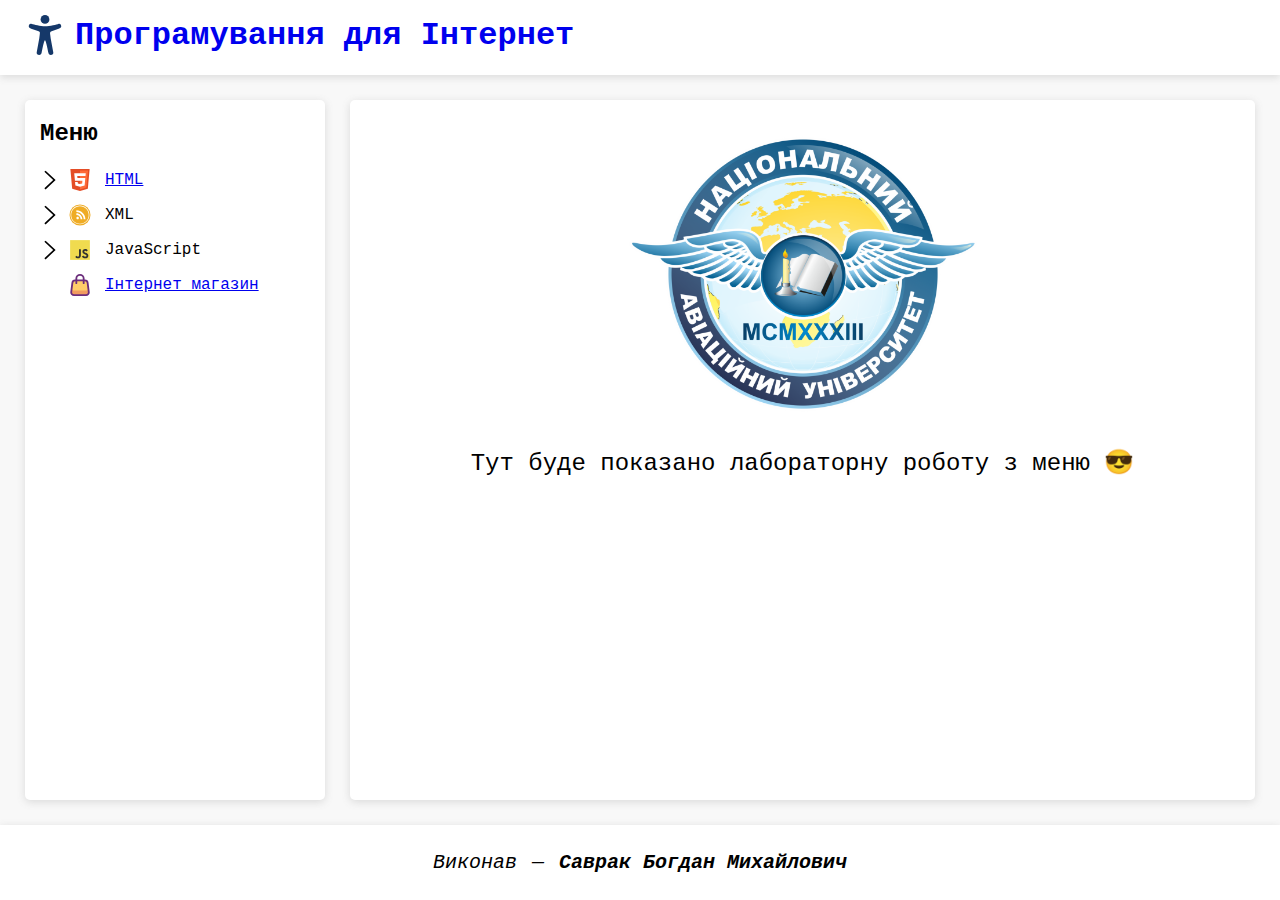
<file: index.html>
<!DOCTYPE html>
<html lang="ua">
    <head>
        <meta charset="UTF-8" />
        <link rel="icon" href="assets/accessibility.svg" />
        <meta name="viewport" content="width=device-width, initial-scale=1" />
        <meta name="theme-color" content="#000000" />
        <meta name="description" content="Програмування для Інтернет" />
        <link rel="stylesheet" href="style.css" />
        <title>Програмування для Інтернет</title>
    </head>
    <body class="page">
        <header class="page__header">
            <a href="./index.html">
                <h1 class="logo">
                    <img
                        class="logo__icon"
                        src="assets/accessibility.svg"
                        width="40px"
                        height="40px"
                        alt=""
                        aria-hidden="true"
                    />
                    <span class="logo__text">Програмування для Інтернет</span>
                </h1>
            </a>
        </header>
        <nav class="page__nav" aria-label="Меню">
            <h2 class="page__menu-title">Меню</h2>
            <iframe src="./component/menu/menu.html" name="menu" title="Меню">
            </iframe>
        </nav>
        <main class="page__main">
            <iframe
                name="content"
                title="Виконання лабораторних робіт"
                src="./component/not-selected/not-selected.html"
            >
            </iframe>
        </main>
        <footer class="page__footer">
            <address class="author">
                <span>Виконав</span> <span> — </span>
                <strong>Саврак Богдан Михайлович</strong>
            </address>
        </footer>
    </body>
</html>
</file>
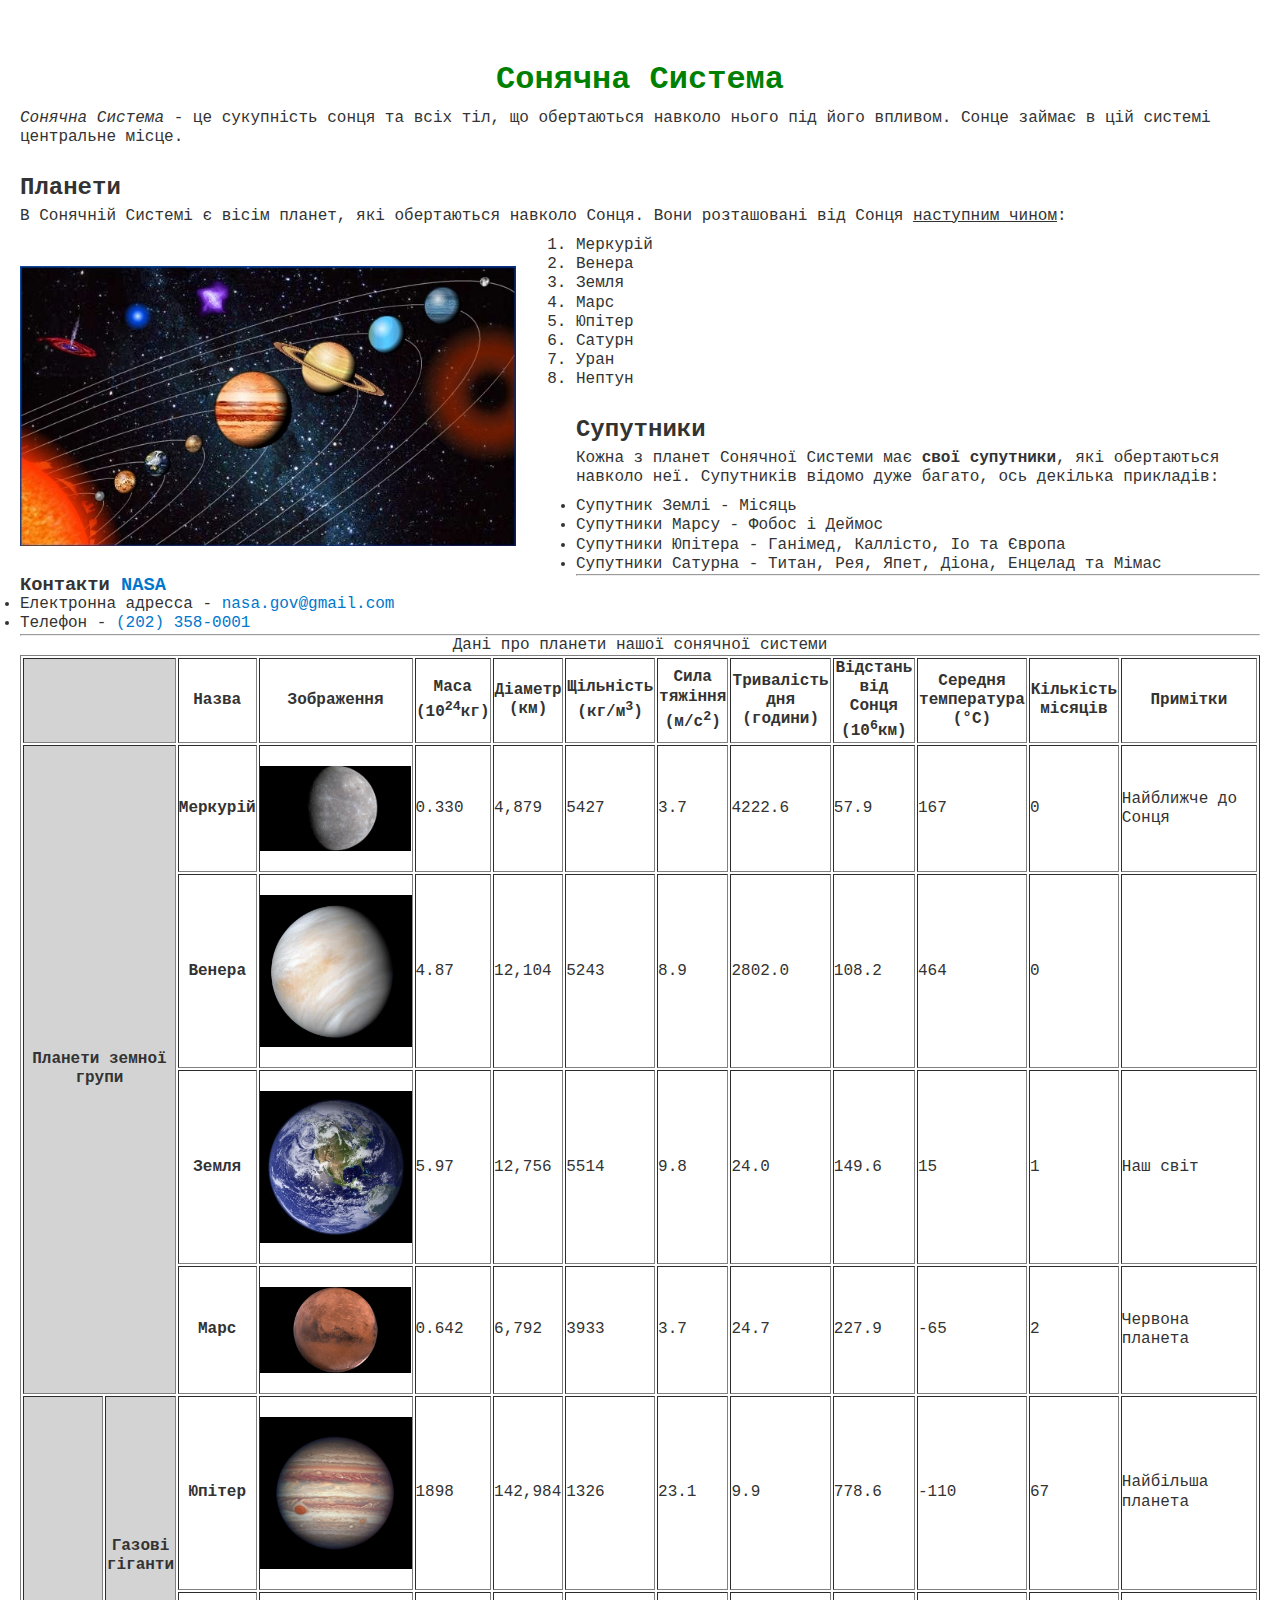
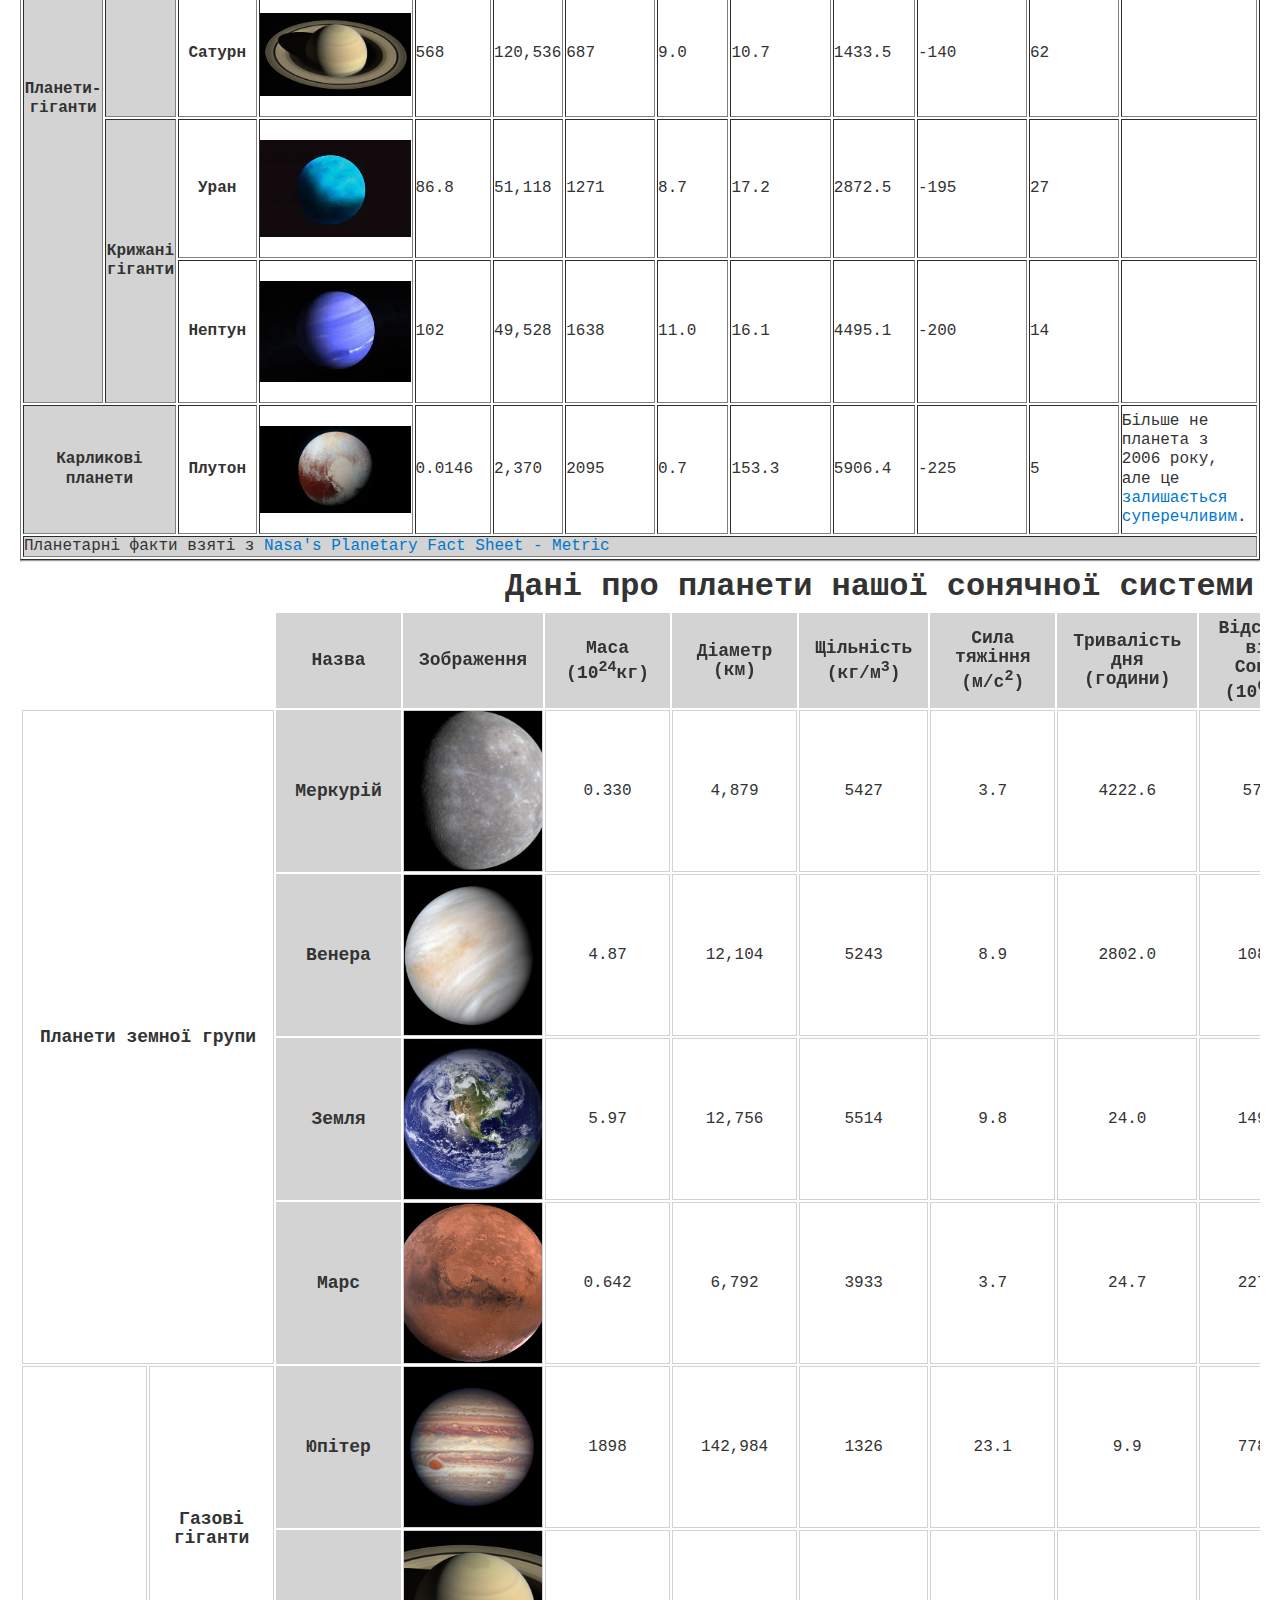
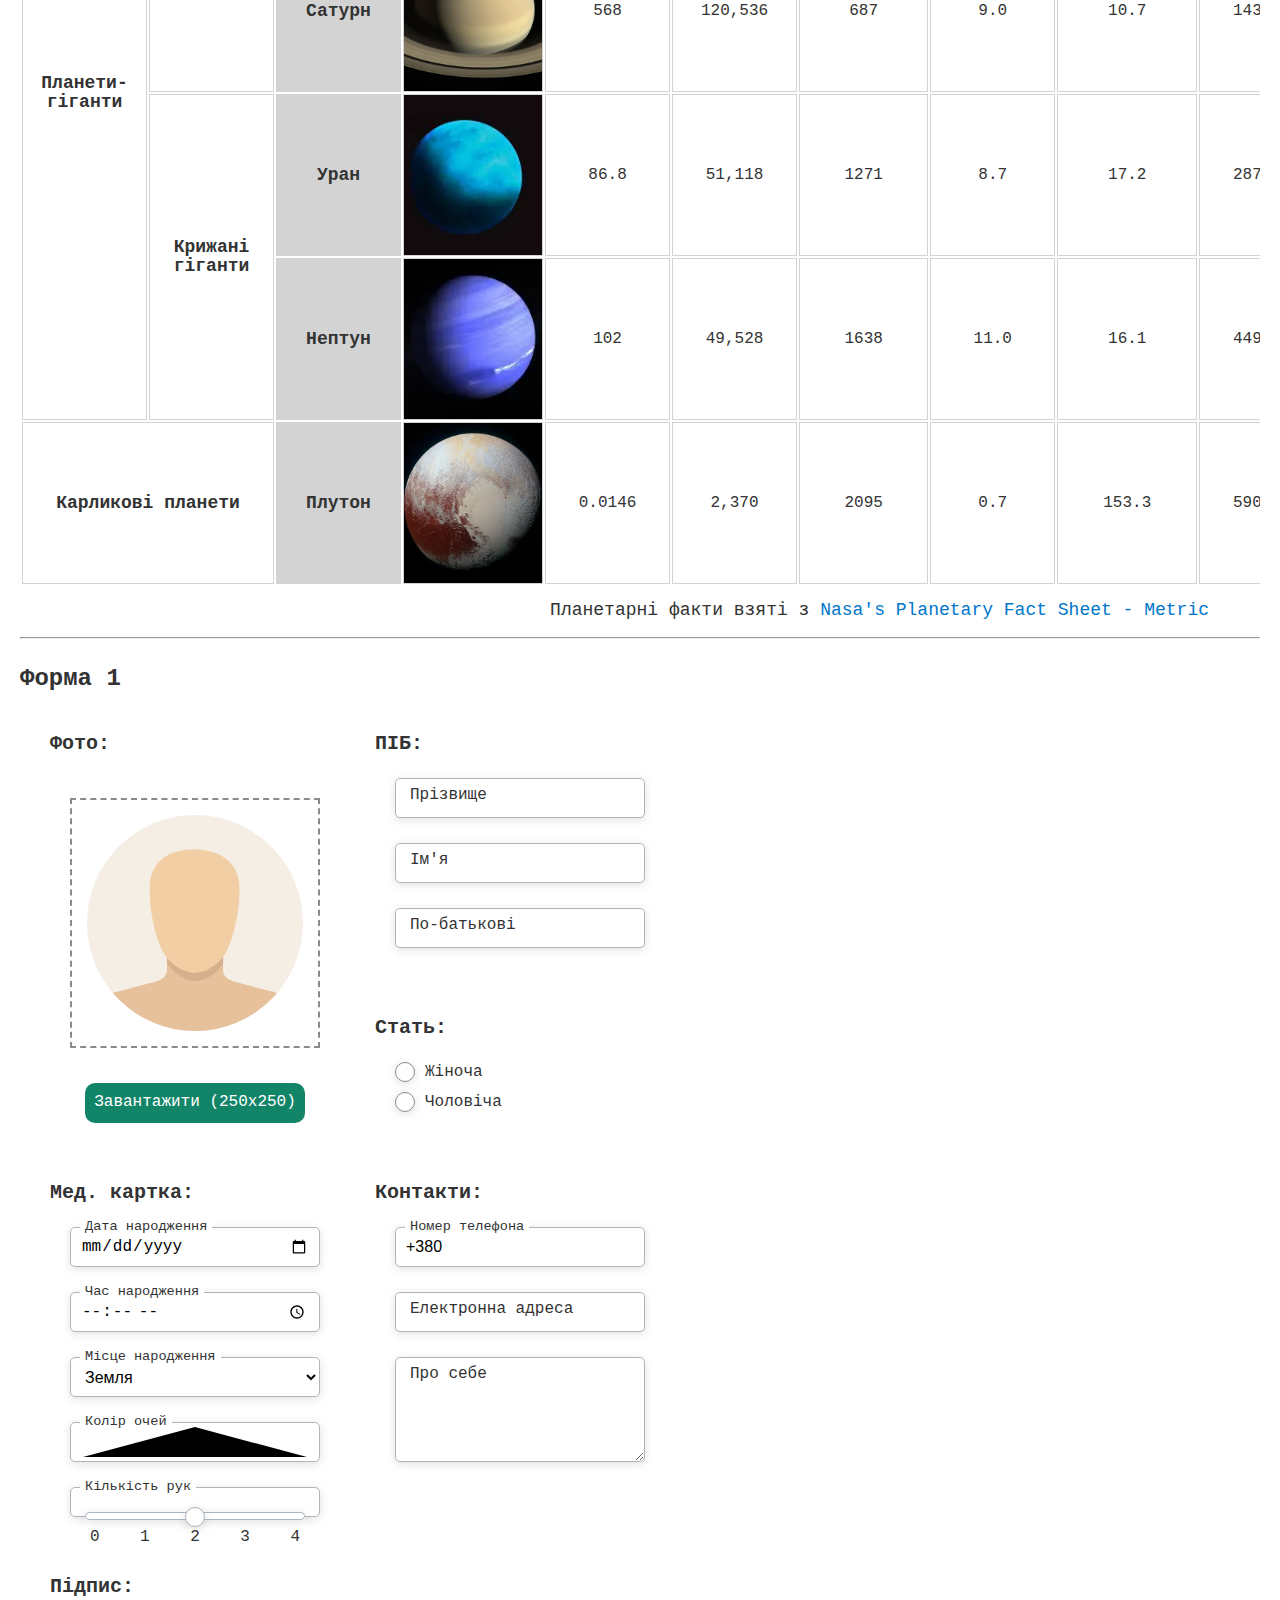
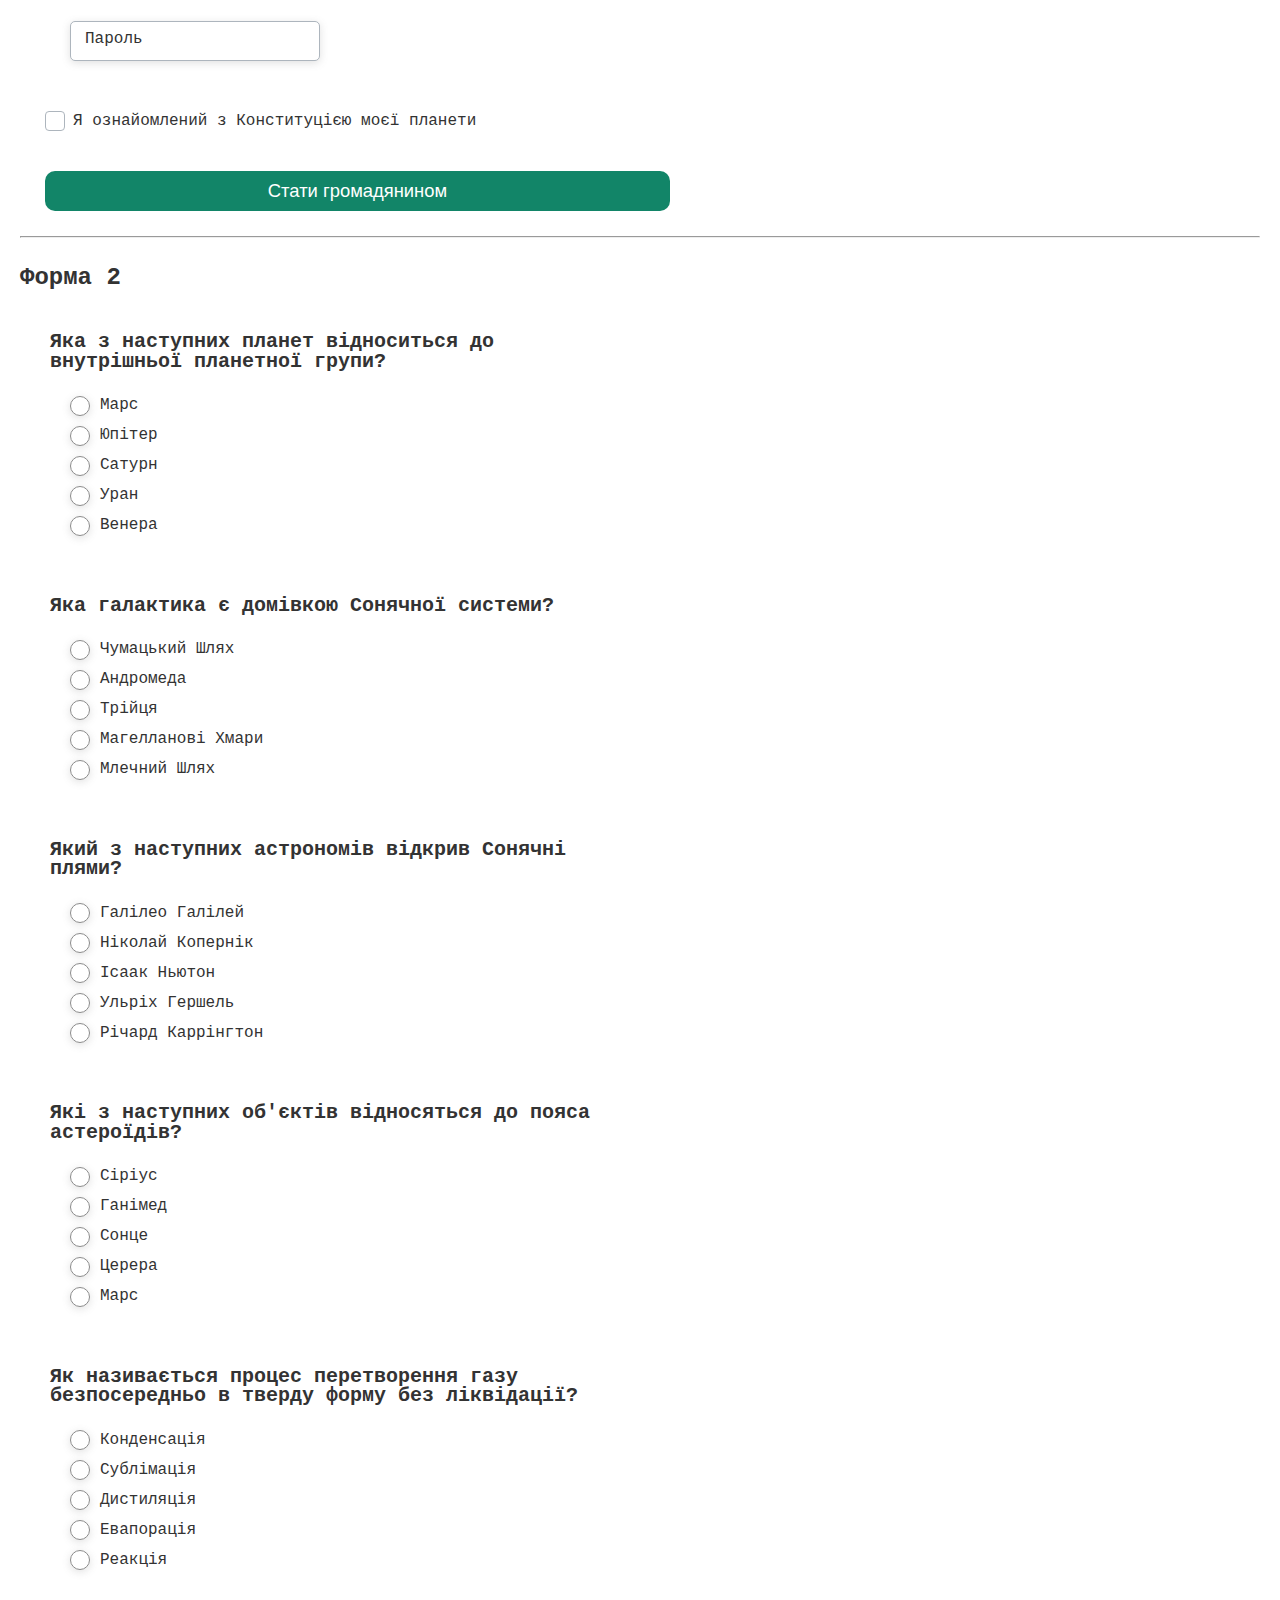
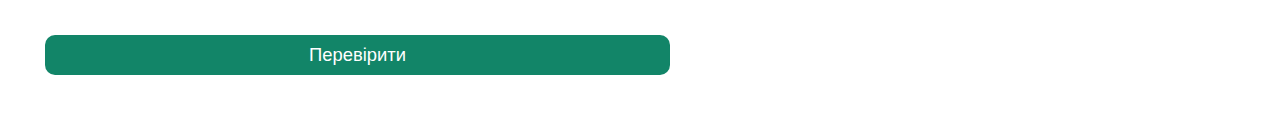
<file: html/index.html>
<!DOCTYPE html>
<html lang="uk-UA">
    <head>
        <meta charset="UTF-8" />

        <title>Сонячна Система</title>

        <link rel="stylesheet" href="./style/formating.css" />
        <link rel="stylesheet" href="./style/table.css" />
        <link rel="stylesheet" href="./style/form.css" />

        <script src="./script.js" type="module"></script>
    </head>
    <body>
        <h1 id="formating">Сонячна Система</h1>
        <p>
            <dfn>Сонячна Система</dfn> - це сукупність сонця та всіх тіл, що
            обертаються навколо нього під його впливом. Сонце займає в цій
            системі центральне місце.
        </p>
        <h2>Планети</h2>
        <p>
            В Сонячній Системі є вісім планет, які обертаються навколо Сонця.
            Вони розташовані від Сонця <u>наступним чином</u>:
        </p>
        <img
            class="left"
            src="../assets/planets/solarsystem.webp"
            alt="Сонячна Система"
        />
        <ol>
            <li>Меркурій</li>
            <li>Венера</li>
            <li>Земля</li>
            <li>Марс</li>
            <li>Юпітер</li>
            <li>Сатурн</li>
            <li>Уран</li>
            <li>Нептун</li>
        </ol>
        <h2>Супутники</h2>
        <p>
            Кожна з планет Сонячної Системи має <strong>свої супутники</strong>,
            які обертаються навколо неї. Супутників відомо дуже багато, ось
            декілька прикладів:
        </p>
        <ul>
            <li>Супутник Землі - Місяць</li>
            <li>Супутники Марсу - Фобос і Деймос</li>
            <li>Супутники Юпітера - Ганімед, Каллісто, Іо та Європа</li>
            <li>
                Супутники Сатурна - Титан, Рея, Япет, Діона, Енцелад та Мімас
            </li>
        </ul>
        <hr />
        <h3>Контакти <a href="https://www.nasa.gov/">NASA</a></h3>
        <ul>
            <li>
                Електронна адресса -
                <a href="mailto:nasa.gov@gmail.com">nasa.gov@gmail.com</a>
            </li>
            <li>Телефон - <a href="tel:+2023580001">(202) 358-0001</a></li>
        </ul>
        <hr />
        <div class="table-wrapper" id="table">
            <table id="table" border="1px solid lightgray">
                <colgroup>
                    <col style="background-color: lightgray" />
                    <col style="background-color: lightgray" />
                </colgroup>
                <caption>
                    Дані про планети нашої сонячної системи
                </caption>
                <thead>
                    <tr>
                        <td colspan="2"></td>
                        <th scope="col">Назва</th>
                        <th scope="col">Зображення</th>
                        <th scope="col">Маса (10<sup>24</sup>кг)</th>
                        <th scope="col">Діаметр (км)</th>
                        <th scope="col">Щільність (кг/м<sup>3</sup>)</th>
                        <th scope="col">Сила тяжіння (м/с<sup>2</sup>)</th>
                        <th scope="col">Тривалість дня (години)</th>
                        <th scope="col">
                            Відстань від Сонця (10<sup>6</sup>км)
                        </th>
                        <th scope="col">Середня температура (°C)</th>
                        <th scope="col">Кількість місяців</th>
                        <th scope="col">Примітки</th>
                    </tr>
                </thead>
                <tbody>
                    <tr>
                        <th colspan="2" rowspan="4" scope="rowgroup">
                            Планети земної групи
                        </th>
                        <th scope="row">Меркурій</th>
                        <td>
                            <img
                                src="../assets/planets/Mercury.webp"
                                alt="Меркурій"
                            />
                        </td>
                        <td>0.330</td>
                        <td>4,879</td>
                        <td>5427</td>
                        <td>3.7</td>
                        <td>4222.6</td>
                        <td>57.9</td>
                        <td>167</td>
                        <td>0</td>
                        <td>Найближче до Сонця</td>
                    </tr>
                    <tr>
                        <th scope="row">Венера</th>
                        <td>
                            <img
                                src="../assets/planets/Venus.webp"
                                alt="Венера"
                            />
                        </td>
                        <td>4.87</td>
                        <td>12,104</td>
                        <td>5243</td>
                        <td>8.9</td>
                        <td>2802.0</td>
                        <td>108.2</td>
                        <td>464</td>
                        <td>0</td>
                        <td></td>
                    </tr>
                    <tr>
                        <th scope="row">Земля</th>
                        <td>
                            <img
                                src="../assets/planets/Earth.webp"
                                alt="Земля"
                            />
                        </td>
                        <td>5.97</td>
                        <td>12,756</td>
                        <td>5514</td>
                        <td>9.8</td>
                        <td>24.0</td>
                        <td>149.6</td>
                        <td>15</td>
                        <td>1</td>
                        <td>Наш світ</td>
                    </tr>
                    <tr>
                        <th scope="row">Марс</th>
                        <td>
                            <img src="../assets/planets/Mars.webp" alt="Марс" />
                        </td>
                        <td>0.642</td>
                        <td>6,792</td>
                        <td>3933</td>
                        <td>3.7</td>
                        <td>24.7</td>
                        <td>227.9</td>
                        <td>-65</td>
                        <td>2</td>
                        <td>Червона планета</td>
                    </tr>
                    <tr>
                        <th rowspan="4" scope="rowgroup">Планети-гіганти</th>
                        <th rowspan="2" scope="rowgroup">Газові гіганти</th>
                        <th scope="row">Юпітер</th>
                        <td>
                            <img
                                src="../assets/planets/Jupiter.webp"
                                alt="Юпітер"
                            />
                        </td>
                        <td>1898</td>
                        <td>142,984</td>
                        <td>1326</td>
                        <td>23.1</td>
                        <td>9.9</td>
                        <td>778.6</td>
                        <td>-110</td>
                        <td>67</td>
                        <td>Найбільша планета</td>
                    </tr>
                    <tr>
                        <th scope="row">Сатурн</th>
                        <td>
                            <img
                                src="../assets/planets/Saturn.webp"
                                alt="Сатурн"
                            />
                        </td>
                        <td>568</td>
                        <td>120,536</td>
                        <td>687</td>
                        <td>9.0</td>
                        <td>10.7</td>
                        <td>1433.5</td>
                        <td>-140</td>
                        <td>62</td>
                        <td></td>
                    </tr>
                    <tr>
                        <th rowspan="2" scope="rowgroup">Крижані гіганти</th>
                        <th scope="row">Уран</th>
                        <td>
                            <img
                                src="../assets/planets/Uranus.webp"
                                alt="Уран"
                            />
                        </td>
                        <td>86.8</td>
                        <td>51,118</td>
                        <td>1271</td>
                        <td>8.7</td>
                        <td>17.2</td>
                        <td>2872.5</td>
                        <td>-195</td>
                        <td>27</td>
                        <td></td>
                    </tr>
                    <tr>
                        <th scope="row">Нептун</th>
                        <td>
                            <img
                                src="../assets/planets/Neptune.webp"
                                alt="Нептун"
                            />
                        </td>
                        <td>102</td>
                        <td>49,528</td>
                        <td>1638</td>
                        <td>11.0</td>
                        <td>16.1</td>
                        <td>4495.1</td>
                        <td>-200</td>
                        <td>14</td>
                        <td></td>
                    </tr>
                    <tr>
                        <th colspan="2" scope="rowgroup">Карликові планети</th>
                        <th scope="row">Плутон</th>
                        <td>
                            <img
                                src="../assets/planets/Pluton.webp"
                                alt="Плутон"
                            />
                        </td>
                        <td>0.0146</td>
                        <td>2,370</td>
                        <td>2095</td>
                        <td>0.7</td>
                        <td>153.3</td>
                        <td>5906.4</td>
                        <td>-225</td>
                        <td>5</td>
                        <td>
                            Більше не планета з 2006 року, але це
                            <a
                                href="https://www.usatoday.com/story/tech/2014/10/02/pluto-planet-solar-system/16578959/"
                                >залишається суперечливим</a
                            >.
                        </td>
                    </tr>
                </tbody>
                <tfoot>
                    <tr>
                        <td colspan="13">
                            Планетарні факти взяті з
                            <a
                                href="https://nssdc.gsfc.nasa.gov/planetary/factsheet/"
                                lang="en"
                                >Nasa's Planetary Fact Sheet - Metric</a
                            >
                        </td>
                    </tr>
                </tfoot>
            </table>
        </div>

        <hr />
        <div class="table-wrapper" id="css">
            <table class="table">
                <caption>
                    Дані про планети нашої сонячної системи
                </caption>
                <thead>
                    <tr>
                        <td colspan="2"></td>
                        <th scope="col">Назва</th>
                        <th scope="col">Зображення</th>
                        <th scope="col">Маса (10<sup>24</sup>кг)</th>
                        <th scope="col">Діаметр (км)</th>
                        <th scope="col">Щільність (кг/м<sup>3</sup>)</th>
                        <th scope="col">Сила тяжіння (м/с<sup>2</sup>)</th>
                        <th scope="col">Тривалість дня (години)</th>
                        <th scope="col">
                            Відстань від Сонця (10<sup>6</sup>км)
                        </th>
                        <th scope="col">Середня температура (°C)</th>
                        <th scope="col">Кількість місяців</th>
                        <th scope="col">Примітки</th>
                    </tr>
                </thead>
                <tbody>
                    <tr>
                        <th colspan="2" rowspan="4" scope="rowgroup">
                            Планети земної групи
                        </th>
                        <th scope="row">Меркурій</th>
                        <td>
                            <img
                                src="../assets/planets/Mercury.webp"
                                alt="Меркурій"
                            />
                        </td>
                        <td>0.330</td>
                        <td>4,879</td>
                        <td>5427</td>
                        <td>3.7</td>
                        <td>4222.6</td>
                        <td>57.9</td>
                        <td>167</td>
                        <td>0</td>
                        <td>Найближче до Сонця</td>
                    </tr>
                    <tr>
                        <th scope="row">Венера</th>
                        <td>
                            <img
                                src="../assets/planets/Venus.webp"
                                alt="Венера"
                            />
                        </td>
                        <td>4.87</td>
                        <td>12,104</td>
                        <td>5243</td>
                        <td>8.9</td>
                        <td>2802.0</td>
                        <td>108.2</td>
                        <td>464</td>
                        <td>0</td>
                        <td></td>
                    </tr>
                    <tr>
                        <th scope="row">Земля</th>
                        <td>
                            <img
                                src="../assets/planets/Earth.webp"
                                alt="Земля"
                            />
                        </td>
                        <td>5.97</td>
                        <td>12,756</td>
                        <td>5514</td>
                        <td>9.8</td>
                        <td>24.0</td>
                        <td>149.6</td>
                        <td>15</td>
                        <td>1</td>
                        <td>Наш світ</td>
                    </tr>
                    <tr>
                        <th scope="row">Марс</th>
                        <td>
                            <img src="../assets/planets/Mars.webp" alt="Марс" />
                        </td>
                        <td>0.642</td>
                        <td>6,792</td>
                        <td>3933</td>
                        <td>3.7</td>
                        <td>24.7</td>
                        <td>227.9</td>
                        <td>-65</td>
                        <td>2</td>
                        <td>Червона планета</td>
                    </tr>
                    <tr>
                        <th rowspan="4" scope="rowgroup">Планети-гіганти</th>
                        <th rowspan="2" scope="rowgroup">Газові гіганти</th>
                        <th scope="row">Юпітер</th>
                        <td>
                            <img
                                src="../assets/planets/Jupiter.webp"
                                alt="Юпітер"
                            />
                        </td>
                        <td>1898</td>
                        <td>142,984</td>
                        <td>1326</td>
                        <td>23.1</td>
                        <td>9.9</td>
                        <td>778.6</td>
                        <td>-110</td>
                        <td>67</td>
                        <td>Найбільша планета</td>
                    </tr>
                    <tr>
                        <th scope="row">Сатурн</th>
                        <td>
                            <img
                                src="../assets/planets/Saturn.webp"
                                alt="Сатурн"
                            />
                        </td>
                        <td>568</td>
                        <td>120,536</td>
                        <td>687</td>
                        <td>9.0</td>
                        <td>10.7</td>
                        <td>1433.5</td>
                        <td>-140</td>
                        <td>62</td>
                        <td></td>
                    </tr>
                    <tr>
                        <th rowspan="2" scope="rowgroup">Крижані гіганти</th>
                        <th scope="row">Уран</th>
                        <td>
                            <img
                                src="../assets/planets/Uranus.webp"
                                alt="Уран"
                            />
                        </td>
                        <td>86.8</td>
                        <td>51,118</td>
                        <td>1271</td>
                        <td>8.7</td>
                        <td>17.2</td>
                        <td>2872.5</td>
                        <td>-195</td>
                        <td>27</td>
                        <td></td>
                    </tr>
                    <tr>
                        <th scope="row">Нептун</th>
                        <td>
                            <img
                                src="../assets/planets/Neptune.webp"
                                alt="Нептун"
                            />
                        </td>
                        <td>102</td>
                        <td>49,528</td>
                        <td>1638</td>
                        <td>11.0</td>
                        <td>16.1</td>
                        <td>4495.1</td>
                        <td>-200</td>
                        <td>14</td>
                        <td></td>
                    </tr>
                    <tr>
                        <th colspan="2" scope="rowgroup">Карликові планети</th>
                        <th scope="row">Плутон</th>
                        <td>
                            <img
                                src="../assets/planets/Pluton.webp"
                                alt="Плутон"
                            />
                        </td>
                        <td>0.0146</td>
                        <td>2,370</td>
                        <td>2095</td>
                        <td>0.7</td>
                        <td>153.3</td>
                        <td>5906.4</td>
                        <td>-225</td>
                        <td>5</td>
                        <td>
                            Більше не планета з 2006 року, але це
                            <a
                                href="https://www.usatoday.com/story/tech/2014/10/02/pluto-planet-solar-system/16578959/"
                                >залишається суперечливим</a
                            >.
                        </td>
                    </tr>
                </tbody>
                <tfoot>
                    <tr>
                        <td colspan="13">
                            Планетарні факти взяті з
                            <a
                                href="https://nssdc.gsfc.nasa.gov/planetary/factsheet/"
                                lang="en"
                                >Nasa's Planetary Fact Sheet - Metric</a
                            >
                        </td>
                    </tr>
                </tfoot>
            </table>
        </div>
        <hr />
        <h2 id="form">Форма 1</h2>
        <form class="form" name="citizen" novalidate>
            <fieldset class="fieldset fieldset_photo">
                <legend class="fieldset__title">Фото:</legend>
                <div class="field-wrapper field-wrapper_file">
                    <img
                        class="field-wrapper__photo"
                        id="imgPhoto"
                        src="../assets/avatar.svg"
                        width="250"
                        height="250"
                        alt="Вибране фото"
                    />

                    <input
                        class="field-wrapper__field"
                        type="file"
                        accept="image/*"
                        name="photo"
                        id="photo"
                        required
                    />

                    <label class="field-wrapper__field-name" for="photo">
                        Завантажити (250x250)
                    </label>

                    <span
                        class="field-wrapper__error field-wrapper__error_empty"
                        aria-live="assertive"
                        id="error_photo_empty"
                    >
                        Обов'язково завантажте своє фото
                    </span>
                </div>
            </fieldset>

            <fieldset class="fieldset">
                <legend class="fieldset__title">ПІБ:</legend>

                <div class="field-wrapper field-wrapper_text">
                    <input
                        class="field-wrapper__field"
                        type="text"
                        name="last_name"
                        id="last_name"
                        pattern="^[А-Яа-яІіЇїЄє '].*$"
                        minlength="2"
                        maxlength="100"
                        placeholder="Прізвище"
                        required
                    />
                    <label class="field-wrapper__field-name" for="last_name">
                        Прізвище
                    </label>

                    <span
                        class="field-wrapper__error field-wrapper__error_empty"
                        id="error_last_name_empty"
                        aria-live="assertive"
                    >
                        Заповніть це поле
                    </span>

                    <span
                        class="field-wrapper__error field-wrapper__error_length"
                        id="error_last_name_length"
                        aria-live="assertive"
                    >
                        Від 2 до 100 символів
                    </span>

                    <span
                        class="field-wrapper__error field-wrapper__error_pattern"
                        id="error_last_name_pattern"
                        aria-live="assertive"
                    >
                        Дозволена кирилиця, пробіл та апостроф
                    </span>
                </div>

                <div class="field-wrapper field-wrapper_text">
                    <input
                        class="field-wrapper__field"
                        type="text"
                        name="first_name"
                        id="first_name"
                        pattern="^[А-Яа-яІіЇїЄє '].*$"
                        minlength="3"
                        maxlength="100"
                        placeholder="Ім'я"
                        required
                    />

                    <label class="field-wrapper__field-name" for="first_name">
                        Ім'я
                    </label>

                    <span
                        class="field-wrapper__error field-wrapper__error_empty"
                        id="error_first_name_empty"
                        aria-live="assertive"
                    >
                        Заповніть це поле
                    </span>

                    <span
                        class="field-wrapper__error field-wrapper__error_length"
                        id="error_first_name_length"
                        aria-live="assertive"
                    >
                        Від 2 до 100 символів
                    </span>

                    <span
                        class="field-wrapper__error field-wrapper__error_pattern"
                        id="error_first_name_pattern"
                        aria-live="assertive"
                    >
                        Дозволена кирилиця, пробіл та апостроф
                    </span>
                </div>

                <div class="field-wrapper field-wrapper_text">
                    <input
                        class="field-wrapper__field"
                        type="text"
                        name="father_name"
                        id="father_name"
                        pattern="^[А-Яа-яІіЇїЄє '].*$"
                        minlength="3"
                        maxlength="100"
                        placeholder="По-батькові"
                        required
                    />
                    <label class="field-wrapper__field-name" for="father_name">
                        По-батькові
                    </label>

                    <span
                        class="field-wrapper__error field-wrapper__error_empty"
                        id="error_father_name_empty"
                        aria-live="assertive"
                    >
                        Заповніть це поле
                    </span>

                    <span
                        class="field-wrapper__error field-wrapper__error_length"
                        id="error_father_name_length"
                        aria-live="assertive"
                    >
                        Від 2 до 100 символів
                    </span>

                    <span
                        class="field-wrapper__error field-wrapper__error_pattern"
                        id="error_father_name_pattern"
                        aria-live="assertive"
                    >
                        Дозволена кирилиця, пробіл та апостроф
                    </span>
                </div>
            </fieldset>

            <fieldset class="fieldset">
                <legend class="fieldset__title">Стать:</legend>

                <div class="field-wrapper field-wrapper_radio">
                    <input
                        class="field-wrapper__field"
                        type="radio"
                        name="sex"
                        id="woman"
                        value="woman"
                        aria-errormessage="errorSex"
                        required
                    />
                    <label class="field-wrapper__field-name" for="woman">
                        Жіноча
                    </label>

                    <input
                        class="field-wrapper__field"
                        type="radio"
                        name="sex"
                        id="man"
                        value="man"
                        aria-errormessage="errorSex"
                        required
                    />
                    <label class="field-wrapper__field-name" for="man">
                        Чоловіча
                    </label>

                    <span
                        class="field-wrapper__error field-wrapper__error_empty"
                        id="error_sex_empty"
                        aria-live="assertive"
                    >
                        Виберіть стать
                    </span>
                </div>
            </fieldset>

            <fieldset class="fieldset">
                <legend class="fieldset__title">Мед. картка:</legend>

                <div class="field-wrapper field-wrapper_date">
                    <input
                        class="field-wrapper__field"
                        type="date"
                        name="birthday"
                        id="birthday"
                        placeholder="Дата народження"
                        min="1900-01-01"
                        max="2004-12-31"
                        required
                    />

                    <label class="field-wrapper__field-name" for="birthday">
                        Дата народження
                    </label>

                    <span
                        class="field-wrapper__error field-wrapper__error_range"
                        id="error_birthday_range"
                        aria-live="assertive"
                    >
                        Допустимо від 1900 до 2004
                    </span>

                    <span
                        class="field-wrapper__error field-wrapper__error_empty"
                        id="error_birthday_empty"
                        aria-live="assertive"
                    >
                        Заповніть це поле
                    </span>
                </div>

                <div class="field-wrapper field-wrapper_time">
                    <input
                        class="field-wrapper__field"
                        type="time"
                        name="birthday_time"
                        id="birthday_time"
                        placeholder="Час народження"
                        required
                    />
                    <label
                        class="field-wrapper__field-name"
                        for="birthday_time"
                    >
                        Час народження
                    </label>
                    <span
                        class="field-wrapper__error field-wrapper__error_empty"
                        id="error_birthday_time_empty"
                        aria-live="assertive"
                    >
                        Заповніть це поле
                    </span>
                </div>

                <div class="field-wrapper field-wrapper_select">
                    <select
                        class="field-wrapper__field"
                        required
                        name="planet"
                        id="planet"
                    >
                        <option>Меркурій</option>
                        <option>Венера</option>
                        <option selected>Земля</option>
                        <option>Марс</option>
                        <option>Юпітер</option>
                        <option>Сатурн</option>
                        <option>Уран</option>
                        <option>Нептун</option>
                    </select>

                    <label class="field-wrapper__field-name" for="planet">
                        Місце народження
                    </label>

                    <span
                        class="field-wrapper__error field-wrapper__error_empty"
                        id="error_planet_empty"
                        aria-live="assertive"
                    >
                        Виберіть планету проживання
                    </span>
                </div>

                <div class="field-wrapper field-wrapper_color">
                    <input
                        class="field-wrapper__field"
                        type="color"
                        name="eye_color"
                        id="eye_color"
                        placeholder="Час народження"
                        required
                    />

                    <label class="field-wrapper__field-name" for="eye_color">
                        Колір очей
                    </label>

                    <span
                        class="field-wrapper__error field-wrapper__error_empty"
                        id="error_eye_color_empty"
                        aria-live="assertive"
                    >
                        Виберіть колір очей
                    </span>
                </div>

                <div class="field-wrapper field-wrapper_range">
                    <div class="field-wrapper__field">
                        <input
                            class="field-wrapper__field-input"
                            type="range"
                            id="hands"
                            name="hands"
                            list="hands_list"
                            placeholder="Кількість рук"
                            step="1"
                            min="0"
                            max="4"
                        />

                        <datalist
                            class="field-wrapper__range-list"
                            id="hands_list"
                        >
                            <option value="0">0</option>
                            <option value="25">1</option>
                            <option value="50">2</option>
                            <option value="75">3</option>
                            <option value="100">4</option>
                        </datalist>
                    </div>

                    <label class="field-wrapper__field-name" for="hands">
                        Кількість рук
                    </label>
                </div>
            </fieldset>

            <fieldset class="fieldset">
                <legend class="fieldset__title">Контакти:</legend>

                <div class="field-wrapper field-wrapper_tel">
                    <input
                        class="field-wrapper__field"
                        type="tel"
                        name="phone"
                        id="phone"
                        value="+380 "
                        pattern="^[+]380 \d{2} \d{3} \d{4}$"
                        placeholder="Номер телефона"
                        required
                    />
                    <label class="field-wrapper__field-name" for="phone">
                        Номер телефона
                    </label>
                    <span
                        class="field-wrapper__error field-wrapper__error_empty"
                        id="error_phone_empty"
                        aria-live="assertive"
                    >
                        Заповніть це поле
                    </span>

                    <span
                        class="field-wrapper__error field-wrapper__error_pattern"
                        id="error_phone_pattern"
                        aria-live="assertive"
                    >
                        Неправильний формат
                    </span>
                </div>

                <div class="field-wrapper field-wrapper_email">
                    <input
                        class="field-wrapper__field"
                        autocomplete="email"
                        type="email"
                        name="email"
                        pattern="^([a-zA-Z0-9_\-\.]+)@([a-zA-Z0-9_\-\.]+)\.([a-zA-Z]{2,5})$"
                        id="email"
                        placeholder="Електронна адреса"
                        required
                    />

                    <label class="field-wrapper__field-name" for="email">
                        Електронна адреса
                    </label>

                    <span
                        class="field-wrapper__error field-wrapper__error_empty"
                        id="error_email_empty"
                        aria-live="assertive"
                    >
                        Заповніть це поле
                    </span>

                    <span
                        class="field-wrapper__error field-wrapper__error_pattern"
                        id="error_email_pattern"
                        aria-live="assertive"
                    >
                        Неправильний формат
                    </span>
                </div>

                <div class="field-wrapper field-wrapper_text">
                    <textarea
                        class="field-wrapper__field"
                        name="about_me"
                        id="about_me"
                        placeholder="Про себе"
                    ></textarea>
                    <label class="field-wrapper__field-name" for="about_me">
                        Про себе
                    </label>
                </div>
            </fieldset>

            <fieldset class="fieldset">
                <legend class="fieldset__title">Підпис:</legend>

                <div class="field-wrapper field-wrapper_password">
                    <input
                        class="field-wrapper__field"
                        autocomplete="current-password"
                        type="password"
                        name="password"
                        id="password"
                        pattern="^(?=.*[0-9])(?=.*[!@#$%^&*])(?=.*[a-z])(?=.*[A-Z])[0-9a-zA-Z!@#$%^&*]{6,}$"
                        placeholder="Пароль"
                        required
                    />
                    <label class="field-wrapper__field-name" for="password">
                        Пароль
                    </label>
                    <span
                        class="field-wrapper__error field-wrapper__error_empty"
                        id="error_password_empty"
                        aria-live="assertive"
                    >
                        Заповніть це поле
                    </span>

                    <span
                        class="field-wrapper__error field-wrapper__error_pattern"
                        id="error_password_pattern"
                        aria-live="assertive"
                    >
                        Не менше 6 символів. <br />
                        Не менше 1 числа. <br />
                        Не менше 1 спецсимвола. <br />
                        Не менше 1 символа латиниці у верхньому регістрі. <br />
                        Не менше 1 символа латиниці у нижньому регістрі. <br />
                    </span>
                </div>
            </fieldset>

            <div class="field-wrapper field-wrapper_checkbox">
                <input
                    class="field-wrapper__field"
                    type="checkbox"
                    id="сonstitution"
                    name="сonstitution"
                    required
                />

                <label class="field-wrapper__field-name" for="сonstitution">
                    Я ознайомлений з Конституцією моєї планети
                </label>

                <span
                    class="field-wrapper__error field-wrapper__error_empty"
                    aria-live="assertive"
                    id="error_сonstitution_empty"
                >
                    Обов'язково прочитайте Конституцію
                </span>
            </div>

            <button class="form__submit">Стати громадянином</button>
        </form>

        <hr />
        <h2>Форма 2</h2>
        <form class="form form_test" name="test" novalidate>
            <fieldset class="fieldset">
                <legend class="fieldset__title">
                    Яка з наступних планет відноситься до внутрішньої планетної
                    групи?
                </legend>

                <div class="field-wrapper field-wrapper_radio">
                    <input
                        class="field-wrapper__field"
                        type="radio"
                        name="question1"
                        id="question1_answer1"
                        value="1"
                        required
                    />
                    <label
                        class="field-wrapper__field-name"
                        for="question1_answer1"
                    >
                        Марс
                    </label>

                    <input
                        class="field-wrapper__field"
                        type="radio"
                        name="question1"
                        id="question1_answer2"
                        value="2"
                        required
                    />
                    <label
                        class="field-wrapper__field-name"
                        for="question1_answer2"
                    >
                        Юпітер
                    </label>

                    <input
                        class="field-wrapper__field"
                        type="radio"
                        name="question1"
                        id="question1_answer3"
                        value="3"
                        required
                    />
                    <label
                        class="field-wrapper__field-name"
                        for="question1_answer3"
                    >
                        Сатурн
                    </label>

                    <input
                        class="field-wrapper__field"
                        type="radio"
                        name="question1"
                        id="question1_answer4"
                        value="4"
                        required
                    />
                    <label
                        class="field-wrapper__field-name"
                        for="question1_answer4"
                    >
                        Уран
                    </label>

                    <input
                        class="field-wrapper__field"
                        type="radio"
                        name="question1"
                        id="question1_answer5"
                        value="5"
                        required
                    />
                    <label
                        class="field-wrapper__field-name"
                        for="question1_answer5"
                    >
                        Венера
                    </label>

                    <span
                        class="field-wrapper__error field-wrapper__error_empty"
                        id="error_question1_empty"
                        aria-live="assertive"
                    >
                        Виберіть відповідь
                    </span>

                    <span
                        class="field-wrapper__error field-wrapper__error_custom"
                        id="error_question1_custom"
                        aria-live="assertive"
                    >
                        Правильна відповідь: "Венера"
                    </span>
                </div>
            </fieldset>

            <fieldset class="fieldset">
                <legend class="fieldset__title">
                    Яка галактика є домівкою Сонячної системи?
                </legend>

                <div class="field-wrapper field-wrapper_radio">
                    <input
                        class="field-wrapper__field"
                        type="radio"
                        name="question2"
                        id="question2_answer1"
                        value="1"
                        required
                    />
                    <label
                        class="field-wrapper__field-name"
                        for="question2_answer1"
                    >
                        Чумацький Шлях
                    </label>

                    <input
                        class="field-wrapper__field"
                        type="radio"
                        name="question2"
                        id="question2_answer2"
                        value="2"
                        required
                    />
                    <label
                        class="field-wrapper__field-name"
                        for="question2_answer2"
                    >
                        Андромеда
                    </label>

                    <input
                        class="field-wrapper__field"
                        type="radio"
                        name="question2"
                        id="question2_answer3"
                        value="3"
                        required
                    />
                    <label
                        class="field-wrapper__field-name"
                        for="question2_answer3"
                    >
                        Трійця
                    </label>

                    <input
                        class="field-wrapper__field"
                        type="radio"
                        name="question2"
                        id="question2_answer4"
                        value="4"
                        required
                    />
                    <label
                        class="field-wrapper__field-name"
                        for="question2_answer4"
                    >
                        Магелланові Хмари
                    </label>

                    <input
                        class="field-wrapper__field"
                        type="radio"
                        name="question2"
                        id="question2_answer5"
                        value="5"
                        required
                    />
                    <label
                        class="field-wrapper__field-name"
                        for="question2_answer5"
                    >
                        Млечний Шлях
                    </label>

                    <span
                        class="field-wrapper__error field-wrapper__error_empty"
                        id="error_question2_empty"
                        aria-live="assertive"
                    >
                        Виберіть відповідь
                    </span>

                    <span
                        class="field-wrapper__error field-wrapper__error_custom"
                        id="error_question2_custom"
                        aria-live="assertive"
                    >
                        Правильна відповідь: "Чумацький Шлях"
                    </span>
                </div>
            </fieldset>

            <fieldset class="fieldset">
                <legend class="fieldset__title">
                    Який з наступних астрономів відкрив Сонячні плями?
                </legend>

                <div class="field-wrapper field-wrapper_radio">
                    <input
                        class="field-wrapper__field"
                        type="radio"
                        name="question3"
                        id="question3_answer1"
                        value="1"
                        required
                    />
                    <label
                        class="field-wrapper__field-name"
                        for="question3_answer1"
                    >
                        Галілео Галілей
                    </label>

                    <input
                        class="field-wrapper__field"
                        type="radio"
                        name="question3"
                        id="question3_answer2"
                        value="2"
                        required
                    />
                    <label
                        class="field-wrapper__field-name"
                        for="question3_answer2"
                    >
                        Ніколай Копернік
                    </label>

                    <input
                        class="field-wrapper__field"
                        type="radio"
                        name="question3"
                        id="question3_answer3"
                        value="3"
                        required
                    />
                    <label
                        class="field-wrapper__field-name"
                        for="question3_answer3"
                    >
                        Ісаак Ньютон
                    </label>

                    <input
                        class="field-wrapper__field"
                        type="radio"
                        name="question3"
                        id="question3_answer4"
                        value="4"
                        required
                    />
                    <label
                        class="field-wrapper__field-name"
                        for="question3_answer4"
                    >
                        Ульріх Гершель
                    </label>

                    <input
                        class="field-wrapper__field"
                        type="radio"
                        name="question3"
                        id="question3_answer5"
                        value="5"
                        required
                    />
                    <label
                        class="field-wrapper__field-name"
                        for="question3_answer5"
                    >
                        Річард Каррінгтон
                    </label>

                    <span
                        class="field-wrapper__error field-wrapper__error_empty"
                        id="error_question3_empty"
                        aria-live="assertive"
                    >
                        Виберіть відповідь
                    </span>

                    <span
                        class="field-wrapper__error field-wrapper__error_custom"
                        id="error_question3_custom"
                        aria-live="assertive"
                    >
                        Правильна відповідь: "Річард Каррінгтон"
                    </span>
                </div>
            </fieldset>

            <fieldset class="fieldset">
                <legend class="fieldset__title">
                    Які з наступних об'єктів відносяться до пояса астероїдів?
                </legend>

                <div class="field-wrapper field-wrapper_radio">
                    <input
                        class="field-wrapper__field"
                        type="radio"
                        name="question4"
                        id="question4_answer1"
                        value="1"
                        required
                    />
                    <label
                        class="field-wrapper__field-name"
                        for="question4_answer1"
                    >
                        Сіріус
                    </label>

                    <input
                        class="field-wrapper__field"
                        type="radio"
                        name="question4"
                        id="question4_answer2"
                        value="2"
                        required
                    />
                    <label
                        class="field-wrapper__field-name"
                        for="question4_answer2"
                    >
                        Ганімед
                    </label>

                    <input
                        class="field-wrapper__field"
                        type="radio"
                        name="question4"
                        id="question4_answer3"
                        value="3"
                        required
                    />
                    <label
                        class="field-wrapper__field-name"
                        for="question4_answer3"
                    >
                        Сонце
                    </label>

                    <input
                        class="field-wrapper__field"
                        type="radio"
                        name="question4"
                        id="question4_answer4"
                        value="4"
                        required
                    />
                    <label
                        class="field-wrapper__field-name"
                        for="question4_answer4"
                    >
                        Церера
                    </label>

                    <input
                        class="field-wrapper__field"
                        type="radio"
                        name="question4"
                        id="question4_answer5"
                        value="5"
                        required
                    />
                    <label
                        class="field-wrapper__field-name"
                        for="question4_answer5"
                    >
                        Марс
                    </label>

                    <span
                        class="field-wrapper__error field-wrapper__error_empty"
                        id="error_question4_empty"
                        aria-live="assertive"
                    >
                        Виберіть відповідь
                    </span>

                    <span
                        class="field-wrapper__error field-wrapper__error_custom"
                        id="error_question4_custom"
                        aria-live="assertive"
                    >
                        Правильна відповідь: "Церера"
                    </span>
                </div>
            </fieldset>

            <fieldset class="fieldset">
                <legend class="fieldset__title">
                    Як називається процес перетворення газу безпосередньо в
                    тверду форму без ліквідації?
                </legend>

                <div class="field-wrapper field-wrapper_radio">
                    <input
                        class="field-wrapper__field"
                        type="radio"
                        name="question5"
                        id="question5_answer1"
                        value="1"
                        required
                    />
                    <label
                        class="field-wrapper__field-name"
                        for="question5_answer1"
                    >
                        Конденсація
                    </label>

                    <input
                        class="field-wrapper__field"
                        type="radio"
                        name="question5"
                        id="question5_answer2"
                        value="2"
                        required
                    />
                    <label
                        class="field-wrapper__field-name"
                        for="question5_answer2"
                    >
                        Сублімація
                    </label>

                    <input
                        class="field-wrapper__field"
                        type="radio"
                        name="question5"
                        id="question5_answer3"
                        value="3"
                        required
                    />
                    <label
                        class="field-wrapper__field-name"
                        for="question5_answer3"
                    >
                        Дистиляція
                    </label>

                    <input
                        class="field-wrapper__field"
                        type="radio"
                        name="question5"
                        id="question5_answer4"
                        value="4"
                        required
                    />
                    <label
                        class="field-wrapper__field-name"
                        for="question5_answer4"
                    >
                        Евапорація
                    </label>

                    <input
                        class="field-wrapper__field"
                        type="radio"
                        name="question5"
                        id="question5_answer5"
                        value="5"
                        required
                    />
                    <label
                        class="field-wrapper__field-name"
                        for="question5_answer5"
                    >
                        Реакція
                    </label>

                    <span
                        class="field-wrapper__error field-wrapper__error_empty"
                        id="error_question5_empty"
                        aria-live="assertive"
                    >
                        Виберіть відповідь
                    </span>

                    <span
                        class="field-wrapper__error field-wrapper__error_custom"
                        id="error_question5_custom"
                        aria-live="assertive"
                    >
                        Правильна відповідь: "Сублімація"
                    </span>
                </div>
            </fieldset>

            <button class="form__submit">Перевірити</button>
        </form>
    </body>
</html>
</file>
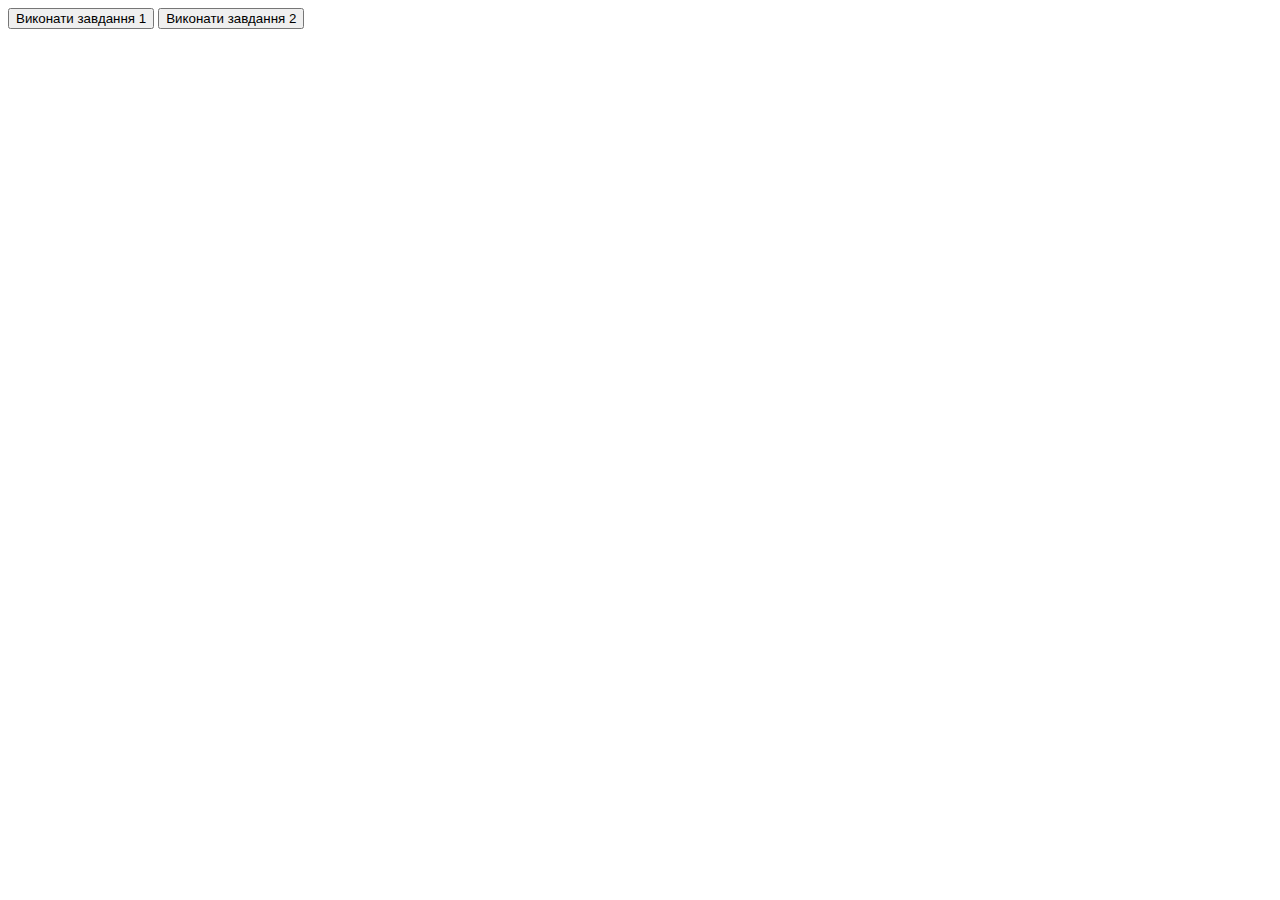
<file: js/lab1/index.html>
<!DOCTYPE html>
<html lang="uk-UA">
    <head>
        <meta charset="UTF-8" />
        <meta name="viewport" content="width=device-width, initial-scale=1.0" />

        <title>Document</title>

        <script src="script.js" type="module"></script>
        <script src="task1.js" type="module"></script>
        <script src="task2.js" type="module"></script>
    </head>
    <body>
        <button type="button" id="btnStartTask1">Виконати завдання 1</button>
        <button type="button" id="btnStartTask2">Виконати завдання 2</button>
    </body>
</html>
</file>
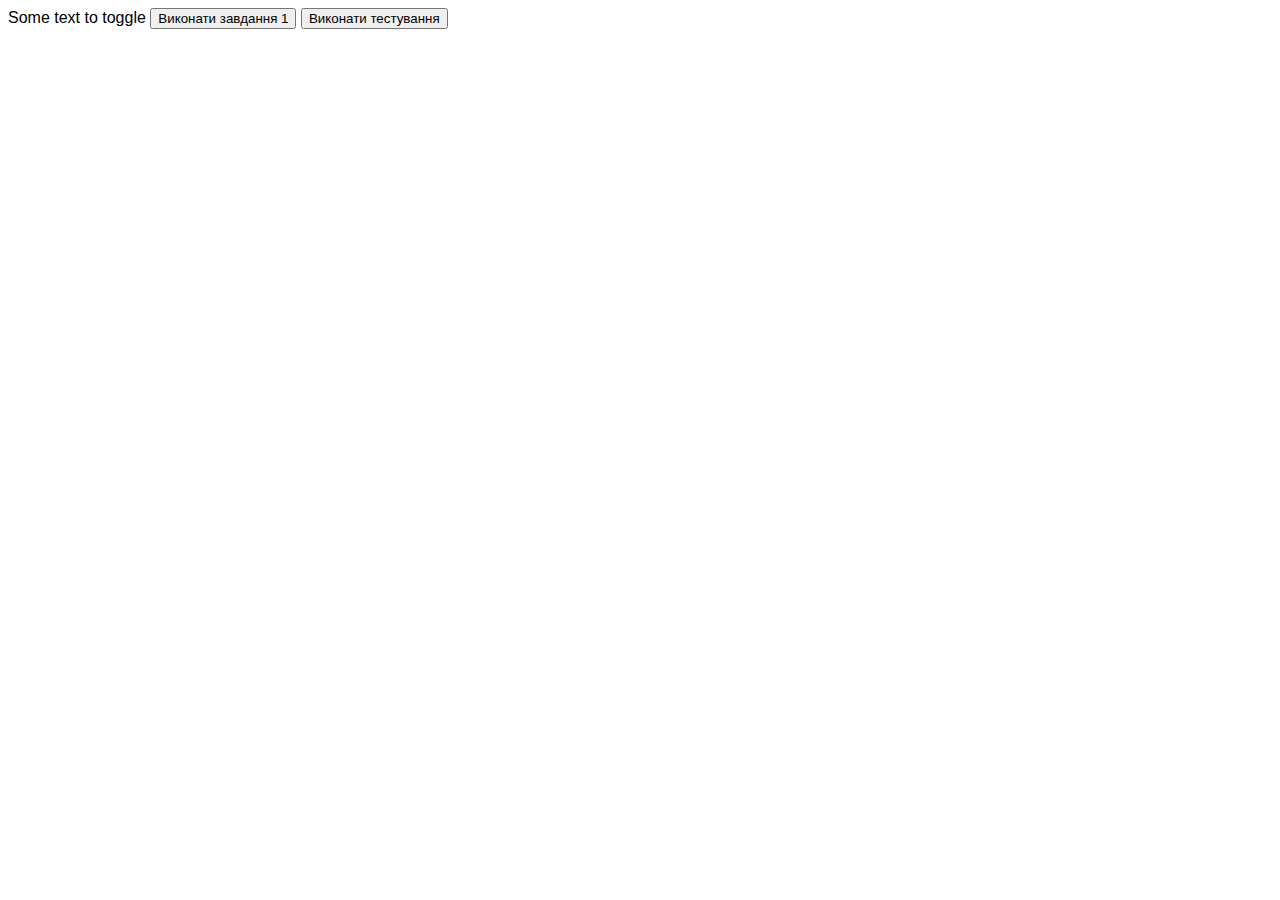
<file: js/lab2/index.html>
<!DOCTYPE html>
<html lang="uk-UA">
    <head>
        <meta charset="UTF-8" />
        <meta name="viewport" content="width=device-width, initial-scale=1.0" />

        <title>Document</title>

        <script src="script.js" type="module"></script>
        <script src="task2.js" type="module"></script>

        <style>
            body {
                font-family: 'Segoe UI', Tahoma, Geneva, Verdana, sans-serif;
            }

            dialog {
                border: none;
                border-radius: 5px;
                padding: 25px;

                width: 400px;
                height: 200px;
            }

            #timer {
                display: flex;
                justify-content: center;
                margin-bottom: 25px;
                width: 100%;
                position: relative;
                font-size: 2em;
                font-weight: 400;
            }

            #timer:before {
                content: '';
                position: absolute;
                bottom: 0;
                left: 0;
                width: 100%;
                height: 5px;
                border-radius: 1px;
                background-color: lightgray;
            }

            #timer::after {
                content: '';
                position: absolute;
                bottom: 1px;
                width: 0;
                height: 3px;
                border-radius: 1px;
                background-color: darkred;
            }

            .run-animation::after {
                animation: 20s linear infinite time;
            }

            .answer {
                display: flex;
                justify-content: center;
                align-items: center;
                width: 100px;
                height: 30px;
                font-size: 1rem;
                font-weight: bold;
                border: none;
                background-color: lightgray;
            }

            .answer:hover {
                background-color: darkblue;
                color: white;
            }

            fieldset {
                border: none;
                display: flex;
                justify-content: space-between;
                flex-wrap: wrap;
            }

            legend {
                font-size: 1rem;
                font-weight: bold;
                font-style: italic;
                margin-bottom: 25px;
            }

            @keyframes time {
                from {
                    width: 0;
                }
                to {
                    width: 100%;
                }
            }
        </style>
    </head>
    <body>
        <span id="toggle">Some text to toggle</span>

        <button type="button" id="btnStartTask1">Виконати завдання 1</button>

        <button
            type="button"
            id="btnStartTest"
            aria-expanded="true"
            aria-controls="test"
        >
            Виконати тестування
        </button>

        <dialog id="test">
            <form id="quiz" method="dialog" novalidate>
                <span id="score"></span>

                <span class="run-animation" role="timer" id="timer"></span>

                <fieldset class="fieldset">
                    <legend class="fieldset__title" id="questionText"></legend>

                    <button
                        class="answer"
                        type="button"
                        name="question"
                        id="question_answerTrue"
                        value="true"
                    >
                        Так
                    </button>

                    <button
                        class="answer"
                        type="button"
                        name="question"
                        id="question_answerFalse"
                        value="false"
                    >
                        Ні
                    </button>
                </fieldset>
            </form>
        </dialog>
    </body>
</html>
</file>
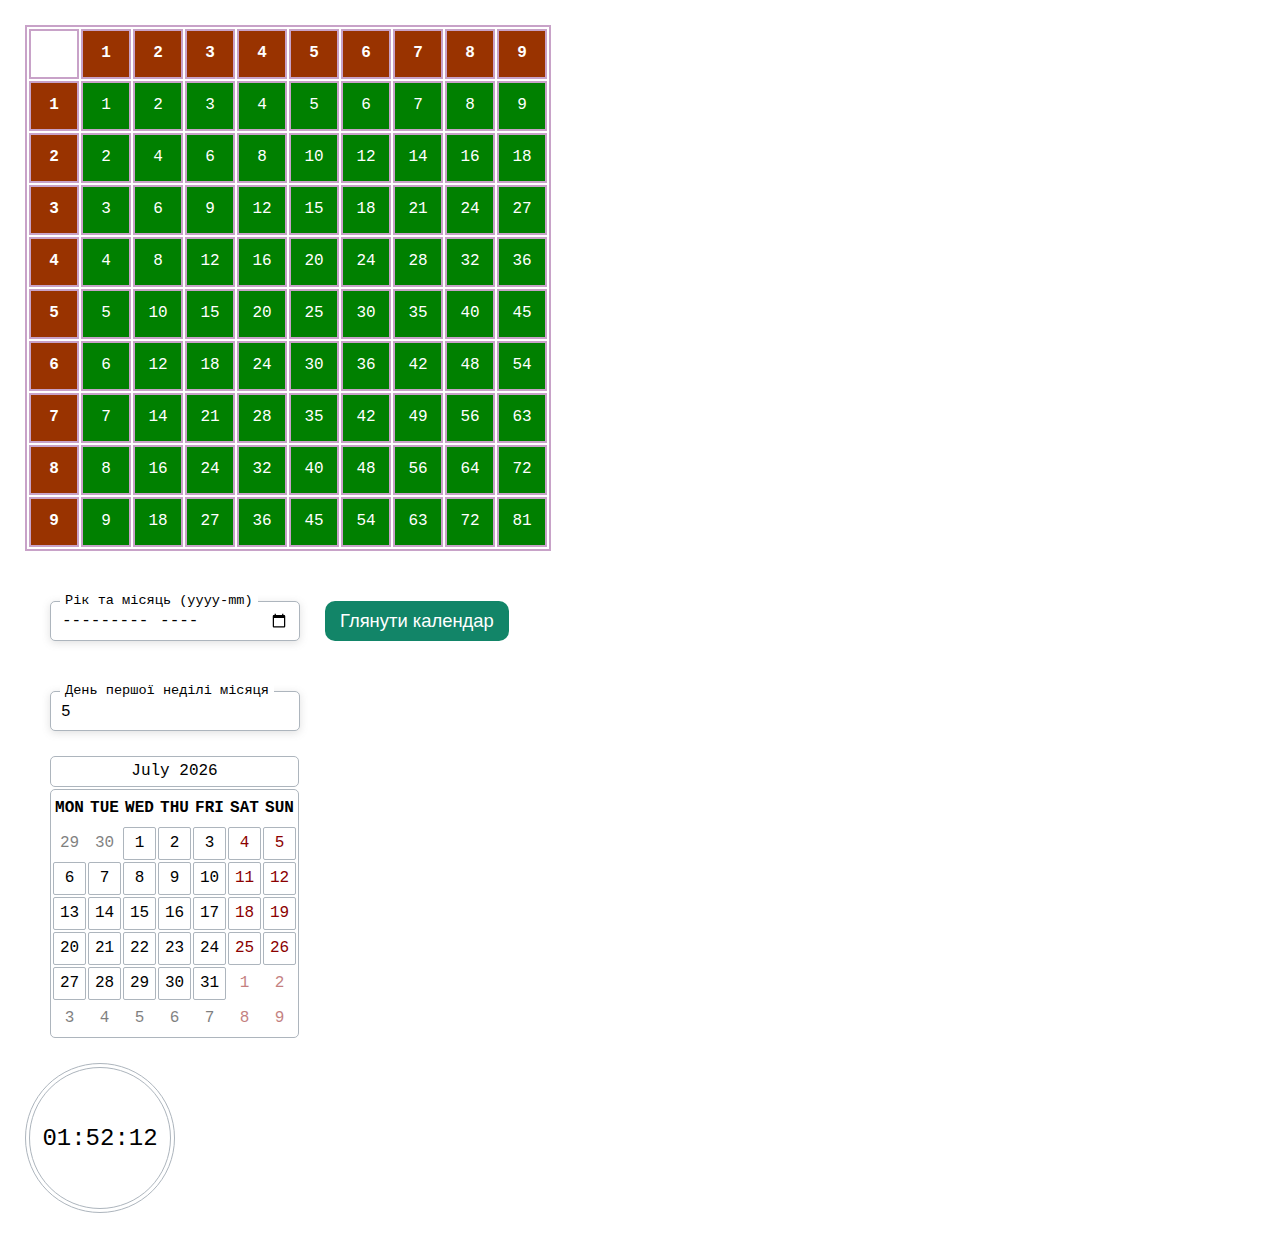
<file: js/lab3/index.html>
<!DOCTYPE html>
<html lang="uk-UA">
    <head>
        <meta charset="UTF-8" />
        <meta name="viewport" content="width=device-width, initial-scale=1.0" />

        <title>Document</title>

        <link rel="stylesheet" href="../../html/style/form.css" />

        <script src="multiplication.js" type="module"></script>
        <script src="calendar.js" type="module"></script>
        <script src="clock.js" type="module"></script>
        <script src="script.js" type="module"></script>

        <style>
            body {
                padding: 25px;
            }

            #placeForTable {
                margin-bottom: 25px;
            }

            #placeForCalendar,
            #fieldDateOfFirstSundayInMonth {
                margin: 25px;
            }

            #placeForClock {
                display: flex;
                justify-content: center;
                align-items: center;
                width: 150px;
                height: 150px;
                border-radius: 50%;
                border: 1px solid #adb5bd;
                position: relative;
                font-size: 1.5rem;
            }

            #placeForClock:before {
                content: '';
                top: 2%;
                left: 2%;
                position: absolute;
                width: 96%;
                height: 96%;
                border-radius: 50%;
                border: 1px solid #adb5bd;
            }
        </style>
    </head>
    <body>
        <div id="placeForTable"></div>

        <form class="form form_field" id="formSelectMonth">
            <div class="field-wrapper field-wrapper_date">
                <input
                    class="field-wrapper__field"
                    id="selectedMonth"
                    type="month"
                    required
                />
                <label class="field-wrapper__field-name" for="selectedMonth">
                    Рік та місяць (yyyy-mm)
                </label>
            </div>
            <button class="form__submit">Глянути календар</button>
        </form>

        <div
            class="field-wrapper field-wrapper_number"
            id="fieldDateOfFirstSundayInMonth"
        >
            <output
                class="field-wrapper__field"
                id="dateOfFirstSundayInMonth"
            ></output>

            <label
                class="field-wrapper__field-name"
                for="dateOfFirstSundayInMonth"
            >
                День першої неділі місяця
            </label>
        </div>

        <div id="placeForCalendar"></div>

        <div id="placeForClock"></div>
    </body>
</html>
</file>
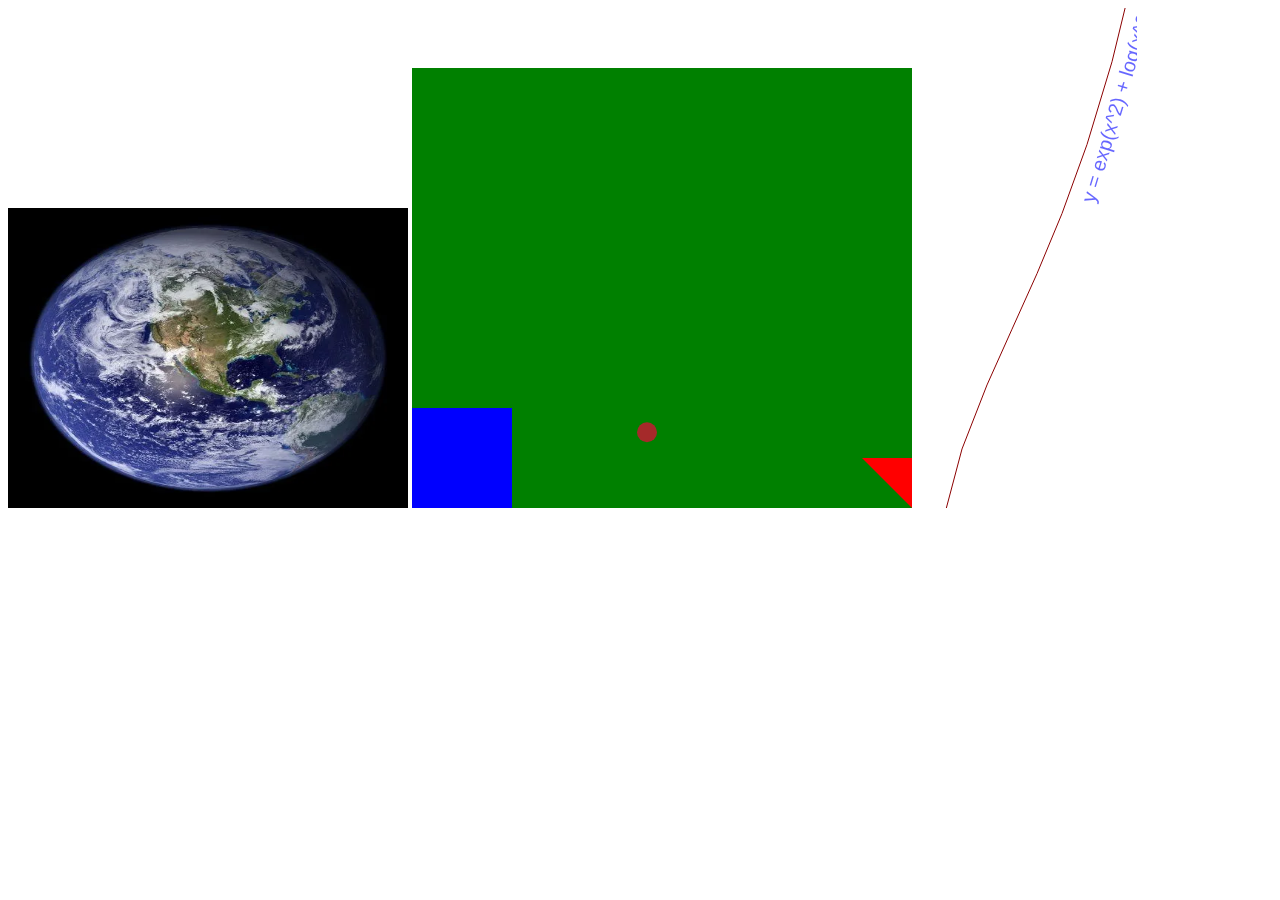
<file: js/lab4/index.html>
<!DOCTYPE html>
<html lang="uk-UA">
    <head>
        <meta charset="UTF-8" />
        <meta name="viewport" content="width=device-width, initial-scale=1.0" />

        <title>Document</title>

        <script src="./slide.js" type="module"></script>
        <script src="./figure.js" type="module"></script>
        <script src="./function.js" type="module"></script>
    </head>
    <body>
        <img width="400" height="300" id="placeForSlide" alt="icon" />
    </body>
</html>
</file>
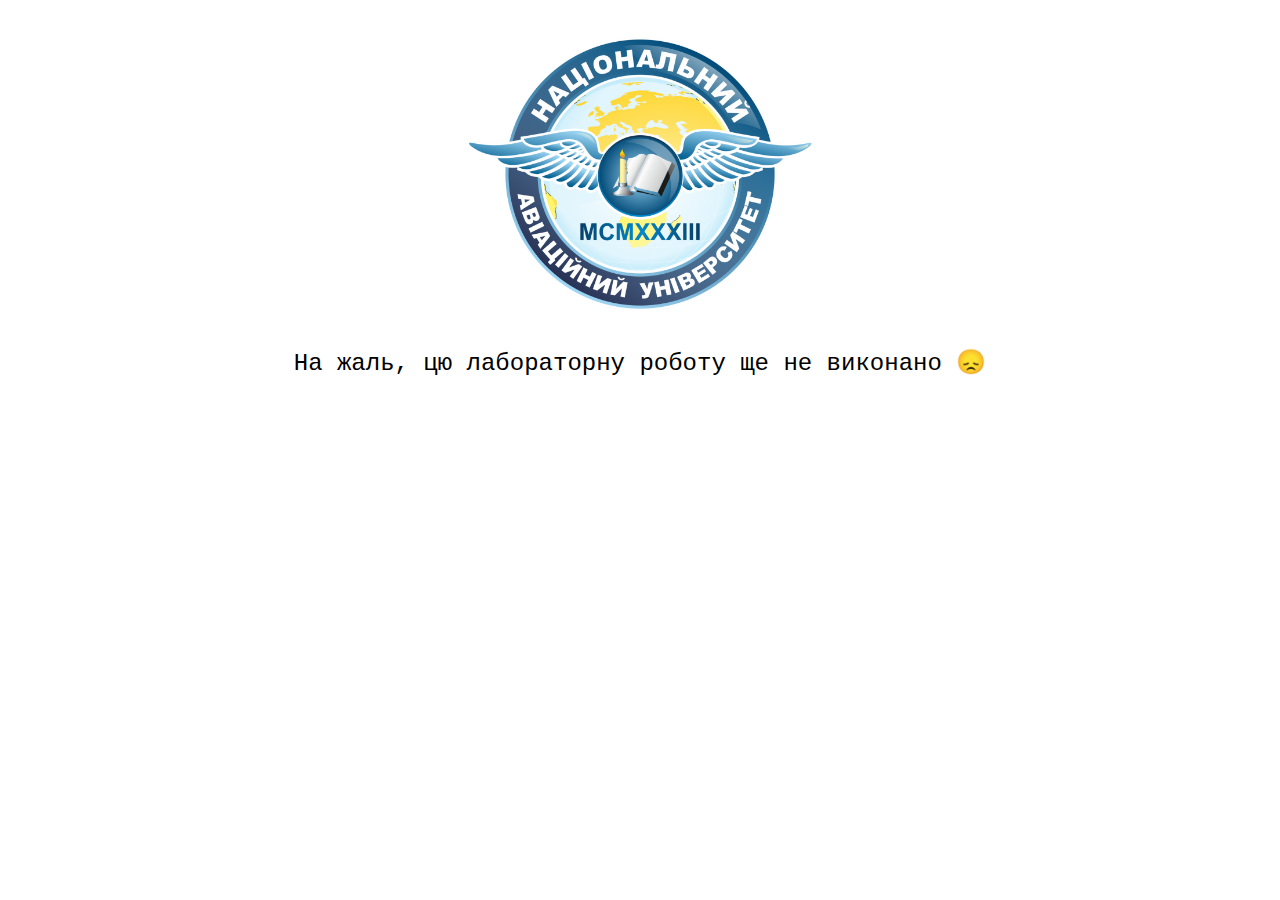
<file: component/empty/empty.html>
<!DOCTYPE html>
<html lang="uk-UA">
    <head>
        <meta charset="UTF-8" />
        <meta name="viewport" content="width=device-width, initial-scale=1.0" />
        <title>Блоки</title>
        <link rel="stylesheet" href="empty.css" />
    </head>
    <body class="page">
        <img
            src="../../assets/nau.png"
            width="348"
            height="348"
            alt="Герб Національного Авіаційного університуте"
        />

        <h1>На жаль, цю лабораторну роботу ще не виконано 😞</h1>
    </body>
</html>
</file>
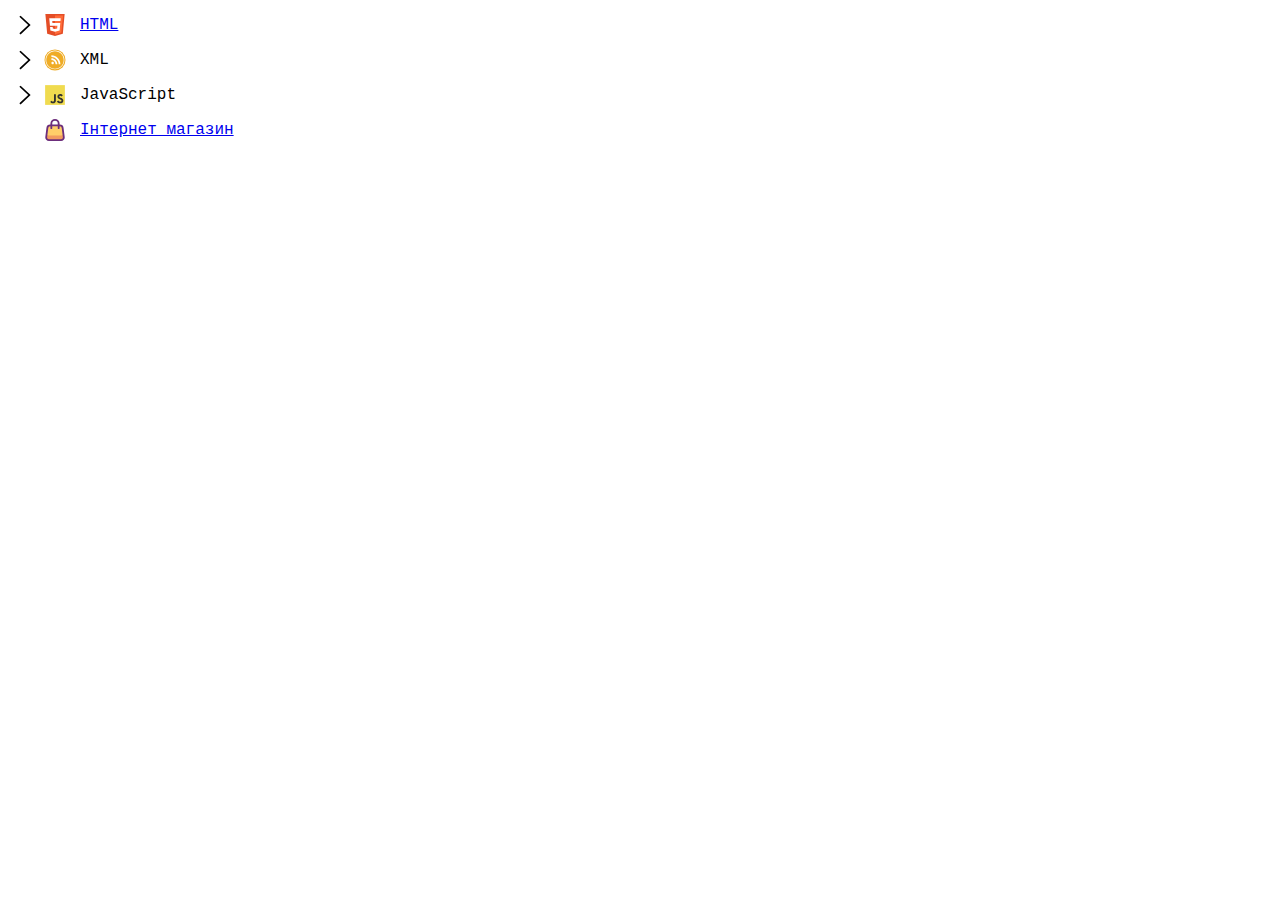
<file: component/menu/menu.html>
<!DOCTYPE html>
<html lang="uk">
    <head>
        <meta charset="UTF-8" />
        <meta name="viewport" content="width=device-width, initial-scale=1.0" />
        <title>Document</title>
        <link rel="stylesheet" href="menu.css" />

        <link rel="preconnect" href="https://fonts.googleapis.com" />
        <link rel="preconnect" href="https://fonts.gstatic.com" crossorigin />
        <link
            href="https://fonts.googleapis.com/css2?family=Roboto:ital,wght@0,100;0,300;0,400;0,500;0,700;0,900;1,100;1,300;1,400;1,500;1,700;1,900&display=swap"
            rel="stylesheet"
        />

        <base target="content" />

        <script src="menu.js"></script>
    </head>
    <body>
        <div
            is="tree-view"
            data-image-url="../../assets/arrow-right.svg#arrow-right"
        >
            <a is="tree-item" href="../../html/index.html">
                <img
                    width="22"
                    height="22"
                    src="../../assets/html-logo.svg"
                    alt=""
                    aria-hidden="true"
                />
                <span>HTML</span>
            </a>
            <div is="tree-group">
                <a is="tree-item" href="../../html/index.html#formating">
                    <span>ЛР1 Форматування</span>
                </a>
                <a is="tree-item" href="../../html/index.html#table">
                    <span>ЛР2 Таблиці</span>
                </a>
                <a is="tree-item" href="../../html/index.html#css">
                    <span>ЛР3 CSS</span>
                </a>
                <a is="tree-item" href="../../html/index.html#form">
                    <span>ЛР4 Форми</span>
                </a>
            </div>
            <a is="tree-item">
                <img
                    width="22"
                    height="22"
                    src="../../assets/xml-logo.svg"
                    alt=""
                    aria-hidden="true"
                />
                <span>XML</span>
            </a>
            <div is="tree-group">
                <a is="tree-item" href="../../xml/solar-system.xml">
                    <span>ЛР5 Розмітка</span>
                </a>
                <a is="tree-item" href="../../xml/passport.xml">
                    <span>ЛР6 Розмітка та стилі</span>
                </a>
            </div>
            <a is="tree-item">
                <img
                    width="22"
                    height="22"
                    src="../../assets/js-logo.svg"
                    alt=""
                    aria-hidden="true"
                />
                <span>JavaScript</span>
            </a>
            <div is="tree-group">
                <a is="tree-item" href="../../js/lab1/index.html">
                    <span>ЛР7 Основи мови JS</span>
                </a>
                <a is="tree-item" href="../../js/lab2/index.html">
                    <span>ЛР8 Масиви. Затримки та інтервали</span>
                </a>
                <a is="tree-item" href="../../js/lab3/index.html">
                    <span>ЛР9 Веведення інформації. Дата та час</span>
                </a>
                <a is="tree-item" href="../../js/lab4/index.html">
                    <span>ЛР10 Анімації</span>
                </a>
            </div>
            <a is="tree-item" href="../../component/empty/empty.html">
                <img
                    width="22"
                    height="22"
                    src="../../assets/store-logo.svg"
                    alt=""
                    aria-hidden="true"
                />
                <span>Інтернет магазин</span>
            </a>
        </div>
    </body>
</html>
</file>
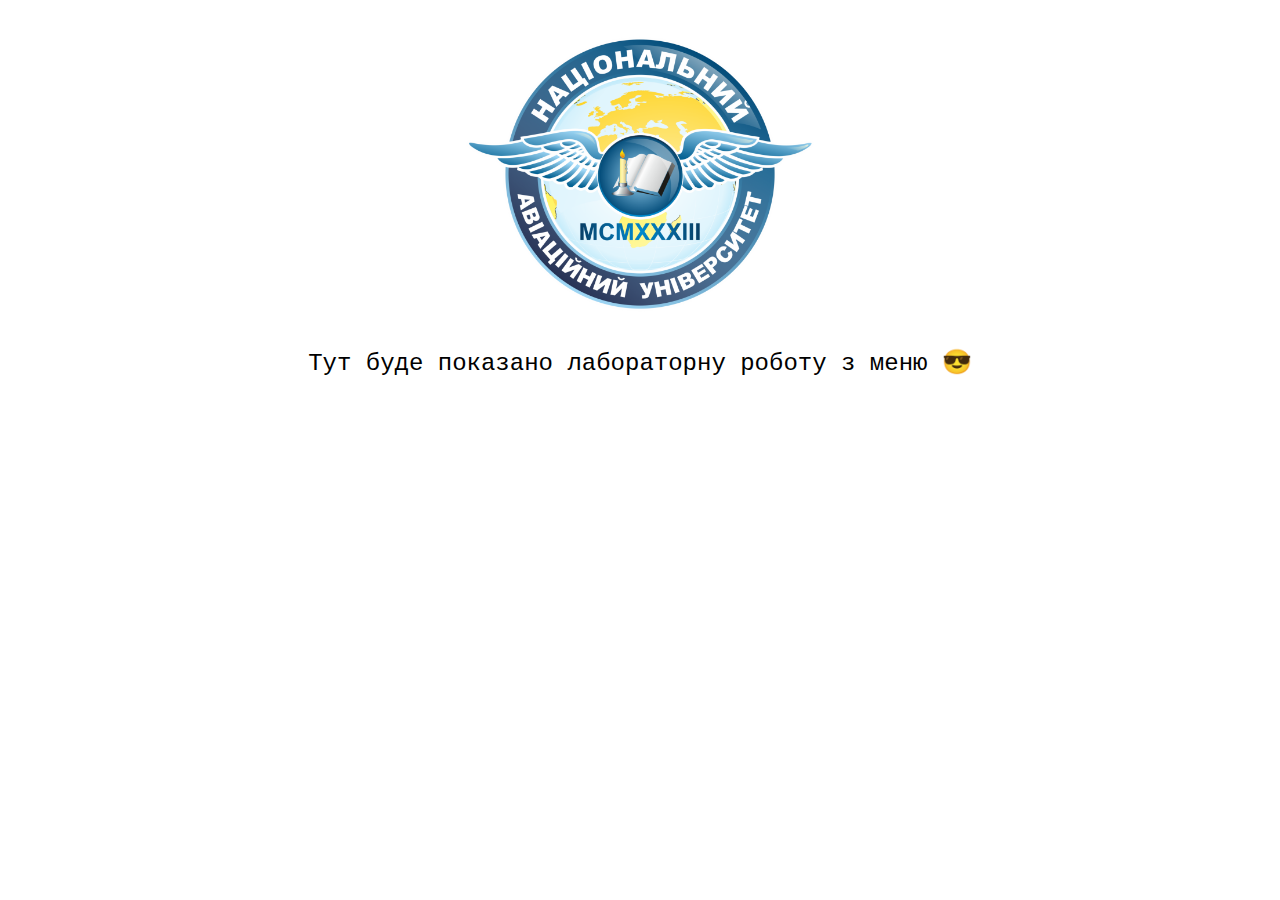
<file: component/not-selected/not-selected.html>
<!DOCTYPE html>
<html lang="uk-UA">
    <head>
        <meta charset="UTF-8" />
        <meta name="viewport" content="width=device-width, initial-scale=1.0" />
        <title>Блоки</title>
        <link rel="stylesheet" href="not-selected.css" />
    </head>
    <body class="page">
        <img
            src="../../assets/nau.png"
            width="348"
            height="348"
            alt="Герб Національного Авіаційного університуте"
        />

        <h1>Тут буде показано лабораторну роботу з меню 😎</h1>
    </body>
</html>
</file>
<file: style.css>
* {
    margin: 0;
    padding: 0;
    box-sizing: border-box;
}

body {
    font-family: 'Courier New',
        Courier,
        monospace;
}

.page {
    width: 100vw;
    height: 100vh;
    overflow: none;
    display: grid;
    grid-template-columns: 0 300px 1fr 0;
    grid-template-rows: 75px 1fr 75px;
    gap: 25px;
    background-color: rgb(248, 248, 248);
}

.page__header,
.page__footer {
    grid-column: 1 / -1;
    background-color: rgb(255, 255, 255);
    box-shadow: 0px 2px 8px 0px rgba(99, 99, 99, 0.2);
}

.page__header {
    padding-inline: 25px;
    display: flex;
    justify-content: space-between;
    align-items: center;
}

.page__nav {
    grid-column: 2 / 3;
    background: rgb(255, 255, 255);
    box-shadow: 0px 2px 8px 0px rgba(99, 99, 99, 0.2);
    border-radius: 5px;
}

.page__main {
    grid-column: -2 / -3;
    background: rgb(255, 255, 255);
    box-shadow: 0px 2px 8px 0px rgba(99, 99, 99, 0.2);
    border-radius: 5px;
}

.logo {
    display: inline-flex;
    align-items: center;
    gap: 10px;
}

iframe {
    border: none;
    width: 100%;
    height: 100%;
}

.page__menu-title {
    width: 100%;
    height: 40px;
    padding: 5px 15px;
    margin-top: 15px;
}

.author {
    display: inline-flex;
    justify-content: center;
    align-items: center;
    width: 100%;
    height: 100%;
    font-size: 1.25rem;
    gap: 15px;
}
</file>
<file: html/style/formating.css>
body {
  font-family: Arial, sans-serif;
  font-size: 16px;
  line-height: 1.5;
  color: #333;
  margin: 0;
  padding: 20px;
}

main {
  margin: 0 auto;
}

h1 {
  font-size: 32px;
  font-weight: bold;
  text-align: center;
  margin-top: 50px;
  margin-bottom: 20px;
  color: green;
}

h2 {
  font-size: 24px;
  font-weight: bold;
  margin-top: 30px;
  margin-bottom: 10px;
}

p {
  margin-top: 0;
  margin-bottom: 10px;
}

img {
  display: block;
  margin: 20px auto;
  max-width: 100%;
  height: auto;
}

.right {
  float: right;
  margin: 20px;
  max-width: 40%;
}

.left {
  float: left;
  margin: 30px 60px 30px 0;
  max-width: 40%;
}

a {
  color: #0077cc;
  text-decoration: none;
  font-family: "Courier New", Courier, monospace;
}

a:hover {
  text-decoration: underline;
}

.text-center {
  text-align: center;
}

.text-right {
  text-align: right;
}

.text-left {
  text-align: left;
}

.table-wrapper {
  position: relative;
  overflow: auto;
  height: 100%;
}

.del {
  text-decoration: line-through;
}

.bold {
  font-weight: bolder;
}

.italic {
  font-style: italic;
}

.underline {
  text-decoration: underline;
}/*# sourceMappingURL=formating.css.map */
</file>
<file: html/style/table.css>
.table {
  width: 100%;
  border-collapse: separate;
}
.table > * {
  font-family: "Courier New", Courier, monospace;
}
.table caption {
  font-size: 2rem;
  font-weight: 700;
  padding: 15px;
}
.table th,
.table td {
  border: 1px solid lightgrey;
  text-align: center;
  vertical-align: middle;
  padding: 0;
  min-width: 125px;
}
.table th {
  font-size: 1.125rem;
  font-weight: 700;
  background-color: lightgray;
  padding: 5px 15px;
}
.table > thead > tr > td {
  border: none;
}
.table > tbody > tr > th:is([rowspan], [colspan]) {
  background-color: white;
}
.table > thead > tr {
  position: sticky;
  top: 0;
  padding: 10px 15px;
  z-index: 1;
}
.table > tbody > tr > th:not([rowspan], [colspan]) {
  position: sticky;
  left: 0;
  padding: 10px 15px;
}
.table > tfoot > tr > td {
  font-size: 1.125rem;
  border: none;
  padding: 15px;
}
.table img {
  width: 160px;
  height: 160px;
  -o-object-fit: cover;
     object-fit: cover;
  vertical-align: middle;
  margin: 0 0;
}/*# sourceMappingURL=table.css.map */
</file>
<file: html/style/form.css>
.field-wrapper {
  position: relative;
  display: flex;
  flex-direction: column;
  justify-content: center;
  align-items: flex-start;
  width: 250px;
}
.field-wrapper__field-name {
  -webkit-user-select: none;
     -moz-user-select: none;
          user-select: none;
}
.field-wrapper__error {
  font-size: 0.8rem;
  display: none;
  color: darkred;
  padding: 5px;
}
.field-wrapper:has(.field-wrapper__field[aria-invalid=true][aria-errormessage$=_custom]) .field-wrapper__error_custom, .field-wrapper:has(.field-wrapper__field[aria-invalid=true][aria-errormessage$=_pattern]) .field-wrapper__error_pattern, .field-wrapper:has(.field-wrapper__field[aria-invalid=true][aria-errormessage$=_length]) .field-wrapper__error_length, .field-wrapper:has(.field-wrapper__field[aria-invalid=true][aria-errormessage$=_range]) .field-wrapper__error_range, .field-wrapper:has(.field-wrapper__field[aria-invalid=true][aria-errormessage$=_empty]) .field-wrapper__error_empty {
  display: inline-flex;
}
.field-wrapper:has(.field-wrapper__field:disabled) * {
  cursor: not-allowed !important;
}

.field-wrapper_text .field-wrapper__field-name, .field-wrapper_time .field-wrapper__field-name, .field-wrapper_tel .field-wrapper__field-name, .field-wrapper_select .field-wrapper__field-name, .field-wrapper_password .field-wrapper__field-name, .field-wrapper_number .field-wrapper__field-name, .field-wrapper_email .field-wrapper__field-name, .field-wrapper_date .field-wrapper__field-name, .field-wrapper_color .field-wrapper__field-name {
  position: absolute;
  display: inline-flex;
  align-items: center;
  justify-content: center;
  height: 20px;
  top: 8px;
  left: 10px;
  font-size: 1rem;
  background-color: white;
  transition: 0.1s ease-out;
  padding-inline: 5px;
}
.field-wrapper_text .field-wrapper__field, .field-wrapper_time .field-wrapper__field, .field-wrapper_tel .field-wrapper__field, .field-wrapper_select .field-wrapper__field, .field-wrapper_password .field-wrapper__field, .field-wrapper_number .field-wrapper__field, .field-wrapper_email .field-wrapper__field, .field-wrapper_date .field-wrapper__field, .field-wrapper_color .field-wrapper__field {
  min-width: 250px;
  height: 40px;
  line-height: 40px;
  border: 1px solid #adb5bd;
  background-color: white;
  border-radius: 5px;
  box-shadow: rgba(99, 99, 99, 0.2) 0px 2px 8px 0px;
  padding-inline: 10px;
  font-size: 1rem;
}
.field-wrapper_text .field-wrapper__field:is(textarea), .field-wrapper_time .field-wrapper__field:is(textarea), .field-wrapper_tel .field-wrapper__field:is(textarea), .field-wrapper_select .field-wrapper__field:is(textarea), .field-wrapper_password .field-wrapper__field:is(textarea), .field-wrapper_number .field-wrapper__field:is(textarea), .field-wrapper_email .field-wrapper__field:is(textarea), .field-wrapper_date .field-wrapper__field:is(textarea), .field-wrapper_color .field-wrapper__field:is(textarea) {
  min-height: 105px;
  padding-block: 10px;
}
.field-wrapper_text .field-wrapper__field[aria-invalid=true], .field-wrapper_time .field-wrapper__field[aria-invalid=true], .field-wrapper_tel .field-wrapper__field[aria-invalid=true], .field-wrapper_select .field-wrapper__field[aria-invalid=true], .field-wrapper_password .field-wrapper__field[aria-invalid=true], .field-wrapper_number .field-wrapper__field[aria-invalid=true], .field-wrapper_email .field-wrapper__field[aria-invalid=true], .field-wrapper_date .field-wrapper__field[aria-invalid=true], .field-wrapper_color .field-wrapper__field[aria-invalid=true] {
  border: 2px solid darkred;
}
.field-wrapper_text .field-wrapper__field::-moz-placeholder, .field-wrapper_time .field-wrapper__field::-moz-placeholder, .field-wrapper_tel .field-wrapper__field::-moz-placeholder, .field-wrapper_select .field-wrapper__field::-moz-placeholder, .field-wrapper_password .field-wrapper__field::-moz-placeholder, .field-wrapper_number .field-wrapper__field::-moz-placeholder, .field-wrapper_email .field-wrapper__field::-moz-placeholder, .field-wrapper_date .field-wrapper__field::-moz-placeholder, .field-wrapper_color .field-wrapper__field::-moz-placeholder {
  color: transparent;
  -moz-user-select: none;
       user-select: none;
}
.field-wrapper_text .field-wrapper__field::placeholder, .field-wrapper_time .field-wrapper__field::placeholder, .field-wrapper_tel .field-wrapper__field::placeholder, .field-wrapper_select .field-wrapper__field::placeholder, .field-wrapper_password .field-wrapper__field::placeholder, .field-wrapper_number .field-wrapper__field::placeholder, .field-wrapper_email .field-wrapper__field::placeholder, .field-wrapper_date .field-wrapper__field::placeholder, .field-wrapper_color .field-wrapper__field::placeholder {
  color: transparent;
  -webkit-user-select: none;
     -moz-user-select: none;
          user-select: none;
}
.field-wrapper_text .field-wrapper__field:focus, .field-wrapper_time .field-wrapper__field:focus, .field-wrapper_tel .field-wrapper__field:focus, .field-wrapper_select .field-wrapper__field:focus, .field-wrapper_password .field-wrapper__field:focus, .field-wrapper_number .field-wrapper__field:focus, .field-wrapper_email .field-wrapper__field:focus, .field-wrapper_date .field-wrapper__field:focus, .field-wrapper_color .field-wrapper__field:focus {
  outline: none;
  border: 2px solid darkblue;
}
.field-wrapper_text:has(.field-wrapper__field:where(:focus, :not(:-moz-placeholder-shown))) .field-wrapper__field-name, .field-wrapper_time:has(.field-wrapper__field:where(:focus, :not(:-moz-placeholder-shown))) .field-wrapper__field-name, .field-wrapper_tel:has(.field-wrapper__field:where(:focus, :not(:-moz-placeholder-shown))) .field-wrapper__field-name, .field-wrapper_select:has(.field-wrapper__field:where(:focus, :not(:-moz-placeholder-shown))) .field-wrapper__field-name, .field-wrapper_password:has(.field-wrapper__field:where(:focus, :not(:-moz-placeholder-shown))) .field-wrapper__field-name, .field-wrapper_number:has(.field-wrapper__field:where(:focus, :not(:-moz-placeholder-shown))) .field-wrapper__field-name, .field-wrapper_email:has(.field-wrapper__field:where(:focus, :not(:-moz-placeholder-shown))) .field-wrapper__field-name, .field-wrapper_date:has(.field-wrapper__field:where(:focus, :not(:-moz-placeholder-shown))) .field-wrapper__field-name, .field-wrapper_color:has(.field-wrapper__field:where(:focus, :not(:-moz-placeholder-shown))) .field-wrapper__field-name {
  top: -10px;
  font-size: 0.85rem;
  padding-inline: 5px;
}
.field-wrapper_text:has(.field-wrapper__field:where(:focus, :not(:placeholder-shown))) .field-wrapper__field-name, .field-wrapper_time:has(.field-wrapper__field:where(:focus, :not(:placeholder-shown))) .field-wrapper__field-name, .field-wrapper_tel:has(.field-wrapper__field:where(:focus, :not(:placeholder-shown))) .field-wrapper__field-name, .field-wrapper_select:has(.field-wrapper__field:where(:focus, :not(:placeholder-shown))) .field-wrapper__field-name, .field-wrapper_password:has(.field-wrapper__field:where(:focus, :not(:placeholder-shown))) .field-wrapper__field-name, .field-wrapper_number:has(.field-wrapper__field:where(:focus, :not(:placeholder-shown))) .field-wrapper__field-name, .field-wrapper_email:has(.field-wrapper__field:where(:focus, :not(:placeholder-shown))) .field-wrapper__field-name, .field-wrapper_date:has(.field-wrapper__field:where(:focus, :not(:placeholder-shown))) .field-wrapper__field-name, .field-wrapper_color:has(.field-wrapper__field:where(:focus, :not(:placeholder-shown))) .field-wrapper__field-name {
  top: -10px;
  font-size: 0.85rem;
  padding-inline: 5px;
}
.field-wrapper_text:has(.field-wrapper__field[aria-invalid=true]:not(:focus)) .field-wrapper__field-name, .field-wrapper_time:has(.field-wrapper__field[aria-invalid=true]:not(:focus)) .field-wrapper__field-name, .field-wrapper_tel:has(.field-wrapper__field[aria-invalid=true]:not(:focus)) .field-wrapper__field-name, .field-wrapper_select:has(.field-wrapper__field[aria-invalid=true]:not(:focus)) .field-wrapper__field-name, .field-wrapper_password:has(.field-wrapper__field[aria-invalid=true]:not(:focus)) .field-wrapper__field-name, .field-wrapper_number:has(.field-wrapper__field[aria-invalid=true]:not(:focus)) .field-wrapper__field-name, .field-wrapper_email:has(.field-wrapper__field[aria-invalid=true]:not(:focus)) .field-wrapper__field-name, .field-wrapper_date:has(.field-wrapper__field[aria-invalid=true]:not(:focus)) .field-wrapper__field-name, .field-wrapper_color:has(.field-wrapper__field[aria-invalid=true]:not(:focus)) .field-wrapper__field-name {
  color: darkred;
}
.field-wrapper_text:focus-within .field-wrapper__field-name, .field-wrapper_time:focus-within .field-wrapper__field-name, .field-wrapper_tel:focus-within .field-wrapper__field-name, .field-wrapper_select:focus-within .field-wrapper__field-name, .field-wrapper_password:focus-within .field-wrapper__field-name, .field-wrapper_number:focus-within .field-wrapper__field-name, .field-wrapper_email:focus-within .field-wrapper__field-name, .field-wrapper_date:focus-within .field-wrapper__field-name, .field-wrapper_color:focus-within .field-wrapper__field-name {
  color: darkblue;
}

.field-wrapper_checkbox {
  width: 100%;
}
.field-wrapper_checkbox .field-wrapper__field {
  position: absolute;
  z-index: -1;
  opacity: 0;
}
.field-wrapper_checkbox .field-wrapper__field-name {
  display: inline-flex;
  align-items: center;
  -webkit-user-select: none;
     -moz-user-select: none;
          user-select: none;
  width: 100%;
}
.field-wrapper_checkbox .field-wrapper__field-name::before {
  content: "";
  display: inline-block;
  width: 20px;
  height: 20px;
  flex-shrink: 0;
  flex-grow: 0;
  border: 1px solid #adb5bd;
  border-radius: 0.25em;
  margin-right: 0.5em;
  background-repeat: no-repeat;
  background-position: center center;
  background-size: 50% 50%;
  cursor: pointer;
}
.field-wrapper_checkbox:has(.field-wrapper__field:not(:disabled)) .field-wrapper__field-name::before {
  border: 1px solid #adb5bd;
}
.field-wrapper_checkbox:has(.field-wrapper__field:focus:not(:checked)) .field-wrapper__field-name::before {
  border: 2px solid darkblue;
}
.field-wrapper_checkbox:has(.field-wrapper__field:checked) .field-wrapper__field-name::before {
  border-color: rgb(138, 138, 138);
  background-color: rgb(138, 138, 138);
  background-image: url("data:image/svg+xml,%3csvg xmlns='http://www.w3.org/2000/svg' viewBox='0 0 8 8'%3e%3cpath fill='%23fff' d='M6.564.75l-3.59 3.612-1.538-1.55L0 4.26 2.974 7.25 8 2.193z'/%3e%3c/svg%3e");
}
.field-wrapper_checkbox:has(.field-wrapper__field:checked:focus) .field-wrapper__field-name::before, .field-wrapper_checkbox:has(.field-wrapper__field:checked) .field-wrapper__field-name:hover::before {
  border-color: darkblue;
  background-color: darkblue;
  background-image: url("data:image/svg+xml,%3csvg xmlns='http://www.w3.org/2000/svg' viewBox='0 0 8 8'%3e%3cpath fill='%23fff' d='M6.564.75l-3.59 3.612-1.538-1.55L0 4.26 2.974 7.25 8 2.193z'/%3e%3c/svg%3e");
}
.field-wrapper_checkbox:has(.field-wrapper__field:disabled) .field-wrapper__field-name::before {
  background-color: #e9ecef;
}

.field-wrapper_color .field-wrapper__field::-webkit-color-swatch {
  border: none;
  display: flex;
  -webkit-clip-path: polygon(50% 0%, 0% 100%, 100% 100%);
          clip-path: polygon(50% 0%, 0% 100%, 100% 100%);
}
.field-wrapper_color .field-wrapper__field::-moz-color-swatch {
  border: none;
}

.field-wrapper_file .field-wrapper__field {
  position: absolute;
  top: 0;
  left: 0;
  width: 0;
  height: 0;
  opacity: 0;
  overflow: hidden;
}
.field-wrapper_file .field-wrapper__field-name {
  display: inline-flex;
  justify-content: center;
  align-items: center;
  width: 220px;
  height: 40px;
  background-color: rgb(18, 133, 104);
  color: white;
  cursor: pointer;
  border-radius: 10px;
  margin: 15px auto auto auto;
}
.field-wrapper_file .field-wrapper__field-name:hover {
  background-color: darkblue;
}
.field-wrapper_file:has(.field-wrapper__field:focus) .field-wrapper__field-name {
  outline: 2px solid darkblue;
  outline-offset: 2px;
  background-color: darkblue;
}
.field-wrapper_file .field-wrapper__photo {
  width: 250px;
  height: 250px;
  -o-object-fit: contain;
     object-fit: contain;
  border: 2px dashed rgb(138, 138, 138);
  padding: 15px;
}

.field-wrapper_radio {
  gap: 10px;
}
.field-wrapper_radio .field-wrapper__field {
  position: absolute;
  top: 0;
  left: 0;
  width: 0;
  height: 0;
  outline: 0;
  opacity: 0;
  overflow: hidden;
  pointer-events: none;
}
.field-wrapper_radio .field-wrapper__field + .field-wrapper__field-name {
  display: inline-flex;
  align-items: center;
  gap: 10px;
  position: relative;
  -webkit-padding-start: 30px;
          padding-inline-start: 30px;
  min-height: 20px;
  cursor: pointer;
}
.field-wrapper_radio .field-wrapper__field + .field-wrapper__field-name::before {
  content: "";
  display: inline-block;
  width: 20px;
  height: 20px;
  border: 1px solid rgb(138, 138, 138);
  border-radius: 50%;
  box-shadow: rgba(99, 99, 99, 0.2) 0px 2px 8px 0px;
  position: absolute;
  top: 0;
  left: 0;
}
.field-wrapper_radio .field-wrapper__field + .field-wrapper__field-name::after {
  content: "";
  display: none;
  width: 10px;
  height: 10px;
  border-radius: 50%;
  position: absolute;
  top: 5px;
  left: 5px;
  background-color: rgb(138, 138, 138);
}
.field-wrapper_radio .field-wrapper__field[aria-invalid=true] + .field-wrapper__field-name::before {
  border: 2px solid darkred;
}
.field-wrapper_radio .field-wrapper__field[aria-invalid=true] + .field-wrapper__field-name::after {
  background-color: darkred;
}
.field-wrapper_radio .field-wrapper__field:focus + .field-wrapper__field-name::before,
.field-wrapper_radio .field-wrapper__field + .field-wrapper__field-name:hover::before {
  border: 2px solid darkblue;
}
.field-wrapper_radio .field-wrapper__field:focus + .field-wrapper__field-name::after,
.field-wrapper_radio .field-wrapper__field + .field-wrapper__field-name:hover::after {
  background-color: darkblue;
}
.field-wrapper_radio .field-wrapper__field:checked + .field-wrapper__field-name::after {
  display: inline-block;
}

.field-wrapper_range .field-wrapper__field {
  width: 250px;
  height: 30px;
  border: 1px solid #adb5bd;
  background-color: white;
  border-radius: 5px;
  box-shadow: rgba(99, 99, 99, 0.2) 0px 2px 8px 0px;
}
.field-wrapper_range .field-wrapper__field:focus-within {
  border: 2px solid darkblue;
}
.field-wrapper_range .field-wrapper__field-name {
  position: absolute;
  display: inline-flex;
  align-items: center;
  justify-content: center;
  height: 20px;
  left: 10px;
  background-color: white;
  transition: 0.1s ease-out;
  padding-inline: 5px;
  top: -10px;
  font-size: 0.85rem;
}
.field-wrapper_range .field-wrapper__field-input {
  width: 220px;
  -webkit-appearance: none;
     -moz-appearance: none;
          appearance: none;
  position: absolute;
  bottom: -10px;
  left: 15px;
}
.field-wrapper_range .field-wrapper__field-input::-webkit-slider-thumb {
  -webkit-appearance: none;
  border: 1px solid #adb5bd;
  border-radius: 50%;
  height: 20px;
  width: 20px;
  background: #ffffff;
  cursor: pointer;
  margin-top: -6px;
  box-shadow: rgba(99, 99, 99, 0.2) 0px 2px 8px 0px;
}
.field-wrapper_range .field-wrapper__field-input::-webkit-slider-runnable-track {
  width: 100%;
  height: 8px;
  cursor: pointer;
  box-shadow: rgba(99, 99, 99, 0.2) 0px 2px 8px 0px;
  border-radius: 5px;
  border: 1px solid #adb5bd;
}
.field-wrapper_range .field-wrapper__field-input:focus {
  outline: none;
}
.field-wrapper_range .field-wrapper__field-input:focus::-webkit-slider-thumb {
  margin-top: -7px;
  border: 2px solid darkblue;
  background-color: darkblue;
}
.field-wrapper_range .field-wrapper__field-input:focus::-webkit-slider-runnable-track {
  border: 2px solid darkblue;
}
.field-wrapper_range .field-wrapper__range-list {
  display: flex;
  justify-content: space-between;
  width: 210px;
  position: absolute;
  bottom: -30px;
  left: 20px;
}

*, ::after, *::before {
  padding: 0;
  margin: 0;
  box-sizing: border-box;
}

body {
  font-family: monospace;
  font-size: 16px;
  line-height: 120%;
}

.form {
  width: 675px;
  display: grid;
  grid-template-columns: 1fr 1fr;
  gap: 25px;
  padding: 25px;
}
.form.form_test {
  grid-template-columns: 1fr;
}
.form.form_field {
  display: flex;
}
.form__submit {
  grid-column: 1/-1;
  display: inline-flex;
  justify-content: center;
  align-items: center;
  width: 100%;
  height: 40px;
  background-color: rgb(18, 133, 104);
  color: white;
  cursor: pointer;
  border: none;
  border-radius: 10px;
  margin: 15px auto auto auto;
  font-size: 1.15rem;
}
.form__submit:hover, .form__submit:focus {
  background-color: darkblue;
}
.form__submit:focus {
  outline: 2px solid darkblue;
  outline-offset: 2px;
}
.form.form_field .form__submit {
  width: -moz-fit-content;
  width: fit-content;
  padding: 5px 15px;
  margin: 0;
}

.fieldset {
  border: none;
  display: flex;
  flex-direction: column;
  padding: 35px 25px 25px 25px;
  gap: 25px;
  position: relative;
}
.fieldset_photo {
  grid-row: 1/3;
}
.fieldset_radio {
  gap: 15px;
}
.fieldset__title {
  position: relative;
  left: -20px;
  top: 10px;
  font-size: 1.25rem;
  font-weight: 700;
  text-align: start;
}
.fieldset__error {
  font-size: 0.8rem;
  max-width: 250px;
  display: none;
  color: darkred;
  padding: 5px;
}
.fieldset:has(input[aria-invalid=true]) .fieldset__error {
  display: inline-block;
}

.field-wrapper_checkbox {
  grid-column: 1/-1;
}/*# sourceMappingURL=form.css.map */
</file>
<file: component/empty/empty.css>
* {
    margin: 0;
    padding: 0;
    box-sizing: border-box;
}

body {
    width: 100%;
    height: 100%;
    display: flex;
    justify-content: center;
    align-items: center;
    flex-direction: column;
    font-family: 'Courier New',
        Courier,
        monospace;
}

h1 {
    font-size: 1.5rem;
    font-weight: 500;
}
</file>
<file: component/menu/menu.css>
* {
    margin: 0;
    padding: 0;
    box-sizing: border-box;
}

[role="tree"],
[role="tree"] [role="group"] {
    display: flex;
    flex-direction: column;
    gap: 5px;
    transition: 0.15s;
    min-width: 100%;
    width: fit-content;
}

[role="tree"] {
    padding: 10px;
}

[role="tree"] [role="group"] {
    padding-inline-start: 30px;
}

[role="tree"] [role="treeitem"][aria-expanded="false"]+[role="group"] {
    display: none;
}

[role="tree"] [role="treeitem"] {
    cursor: pointer;
    display: flex;
    align-items: center;
    gap: 10px;
    width: fit-content;
    min-height: 30px;
    padding-inline: 30px 15px;
    border-radius: 5px;
    font-family: 'Courier New', Courier, monospace;
    position: relative;
}

[role="tree"] [role="treeitem"]:focus {
    outline: 2px solid darkblue;
    z-index: 100;
}

[role="tree"] [role="treeitem"]>img {
    width: 30px;
    height: 30px;
    padding: 4px;
}

[role="tree"] [role="treeitem"]>svg {
    position: absolute;
    top: 0;
    left: 0;
}

[role="tree"] [role="treeitem"][aria-expanded="true"]>svg {
    transform: rotate(90deg);
}
</file>
<file: component/not-selected/not-selected.css>
* {
    margin: 0;
    padding: 0;
    box-sizing: border-box;
}

body {
    width: 100%;
    height: 100%;
    display: flex;
    justify-content: center;
    align-items: center;
    flex-direction: column;
    font-family: 'Courier New',
        Courier,
        monospace;
}

h1 {
    font-size: 1.5rem;
    font-weight: 500;
}
</file>
